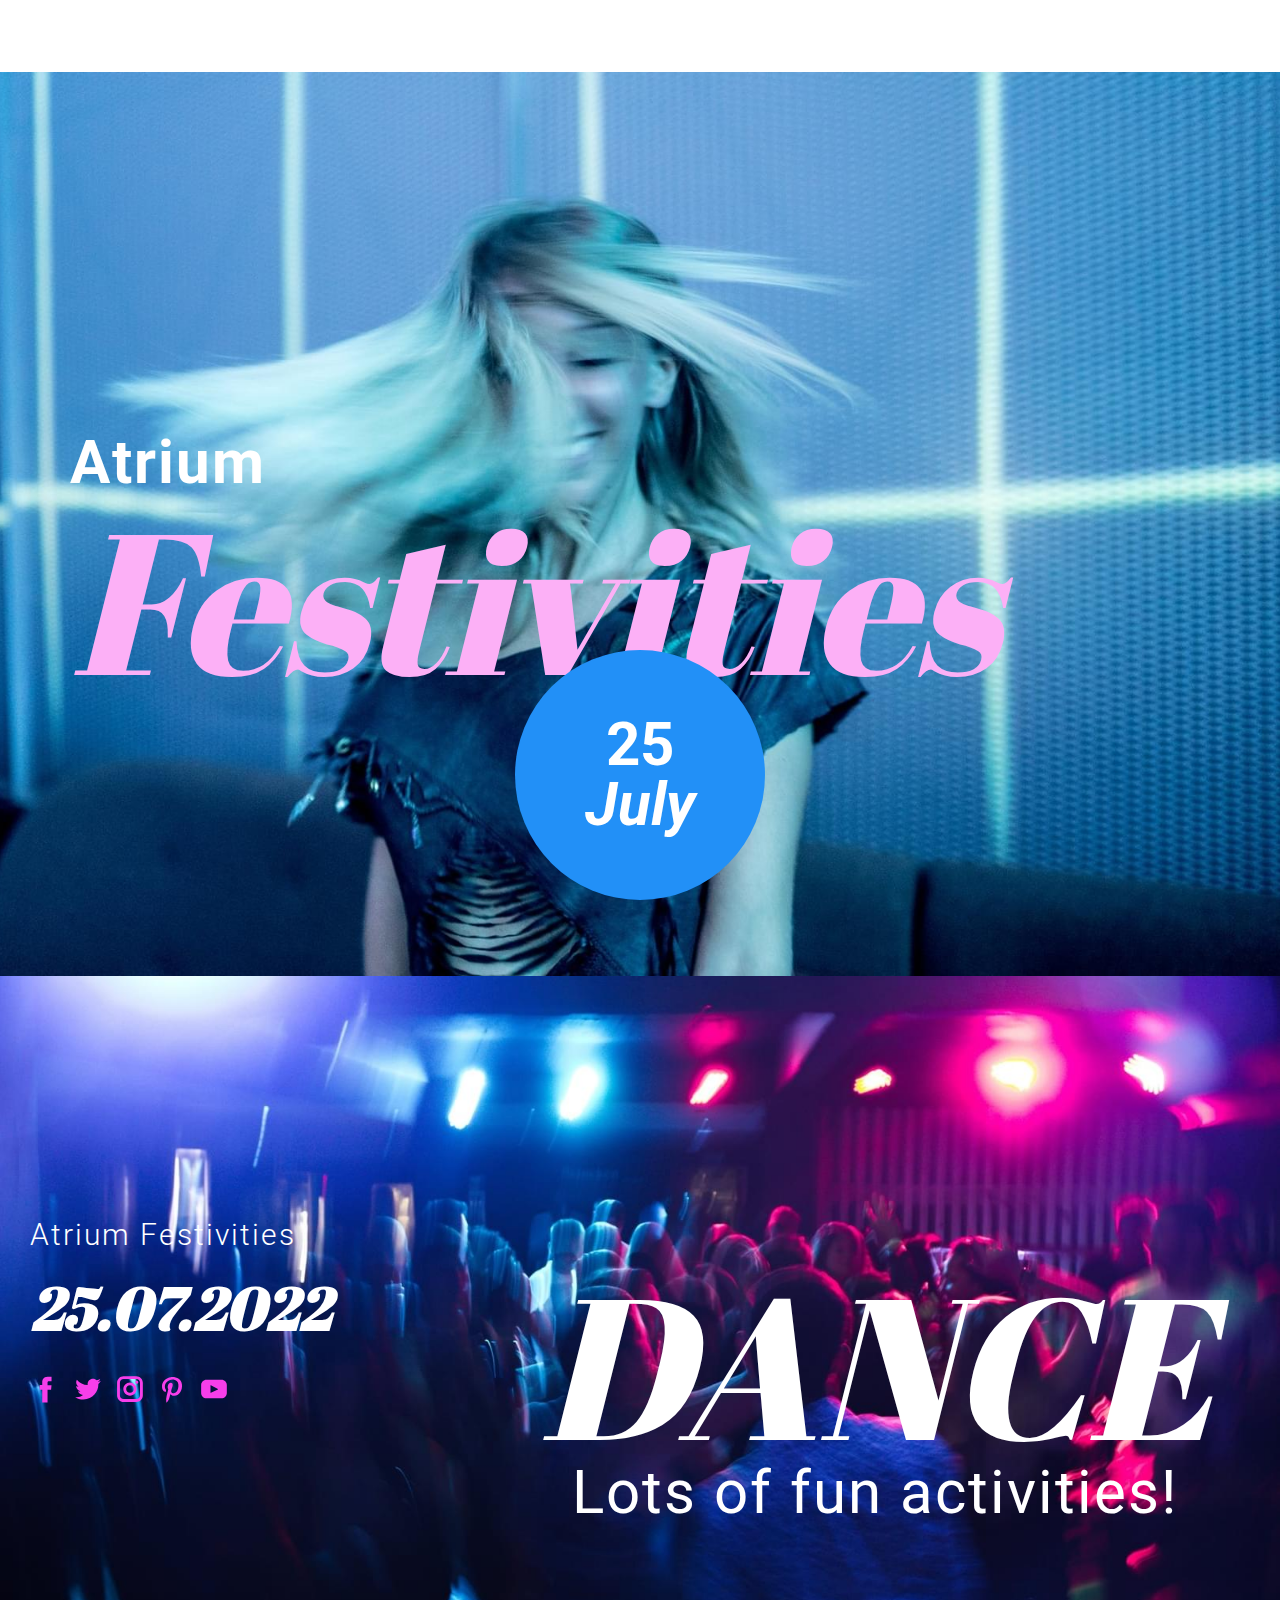
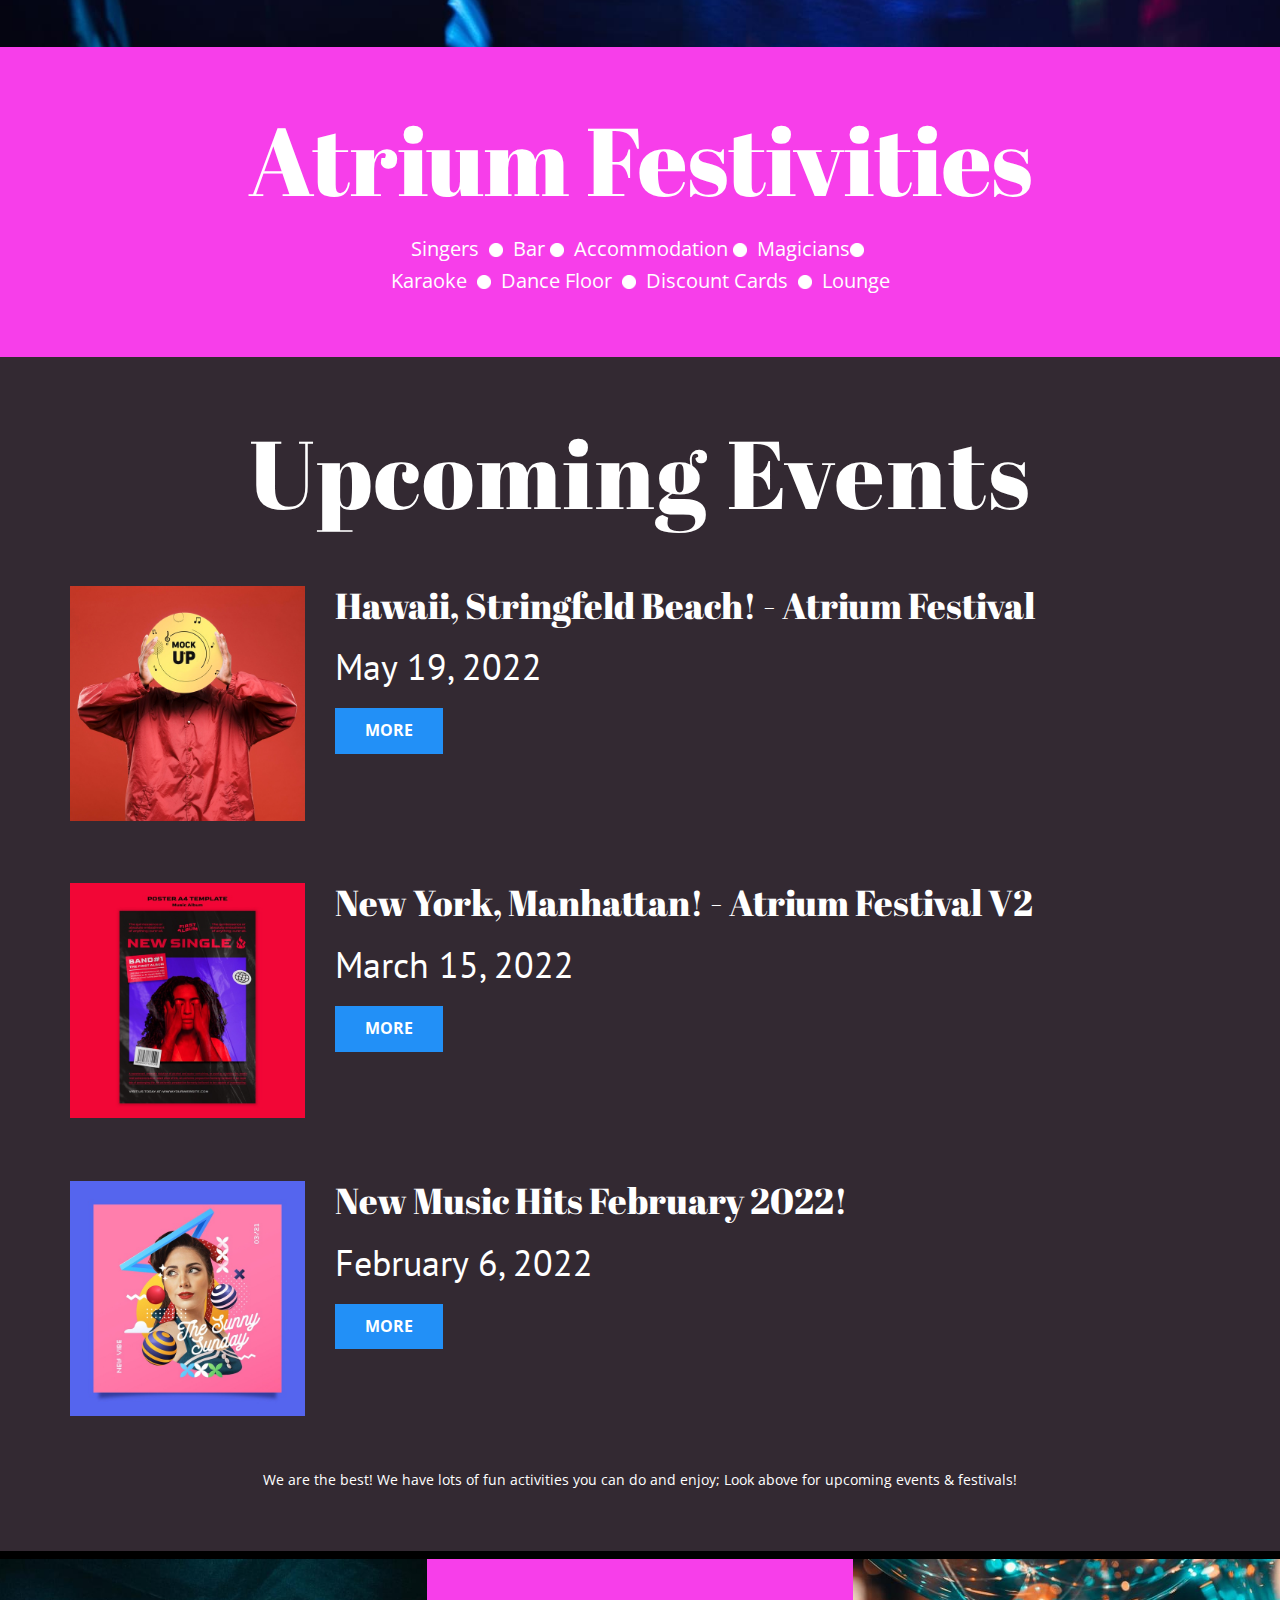
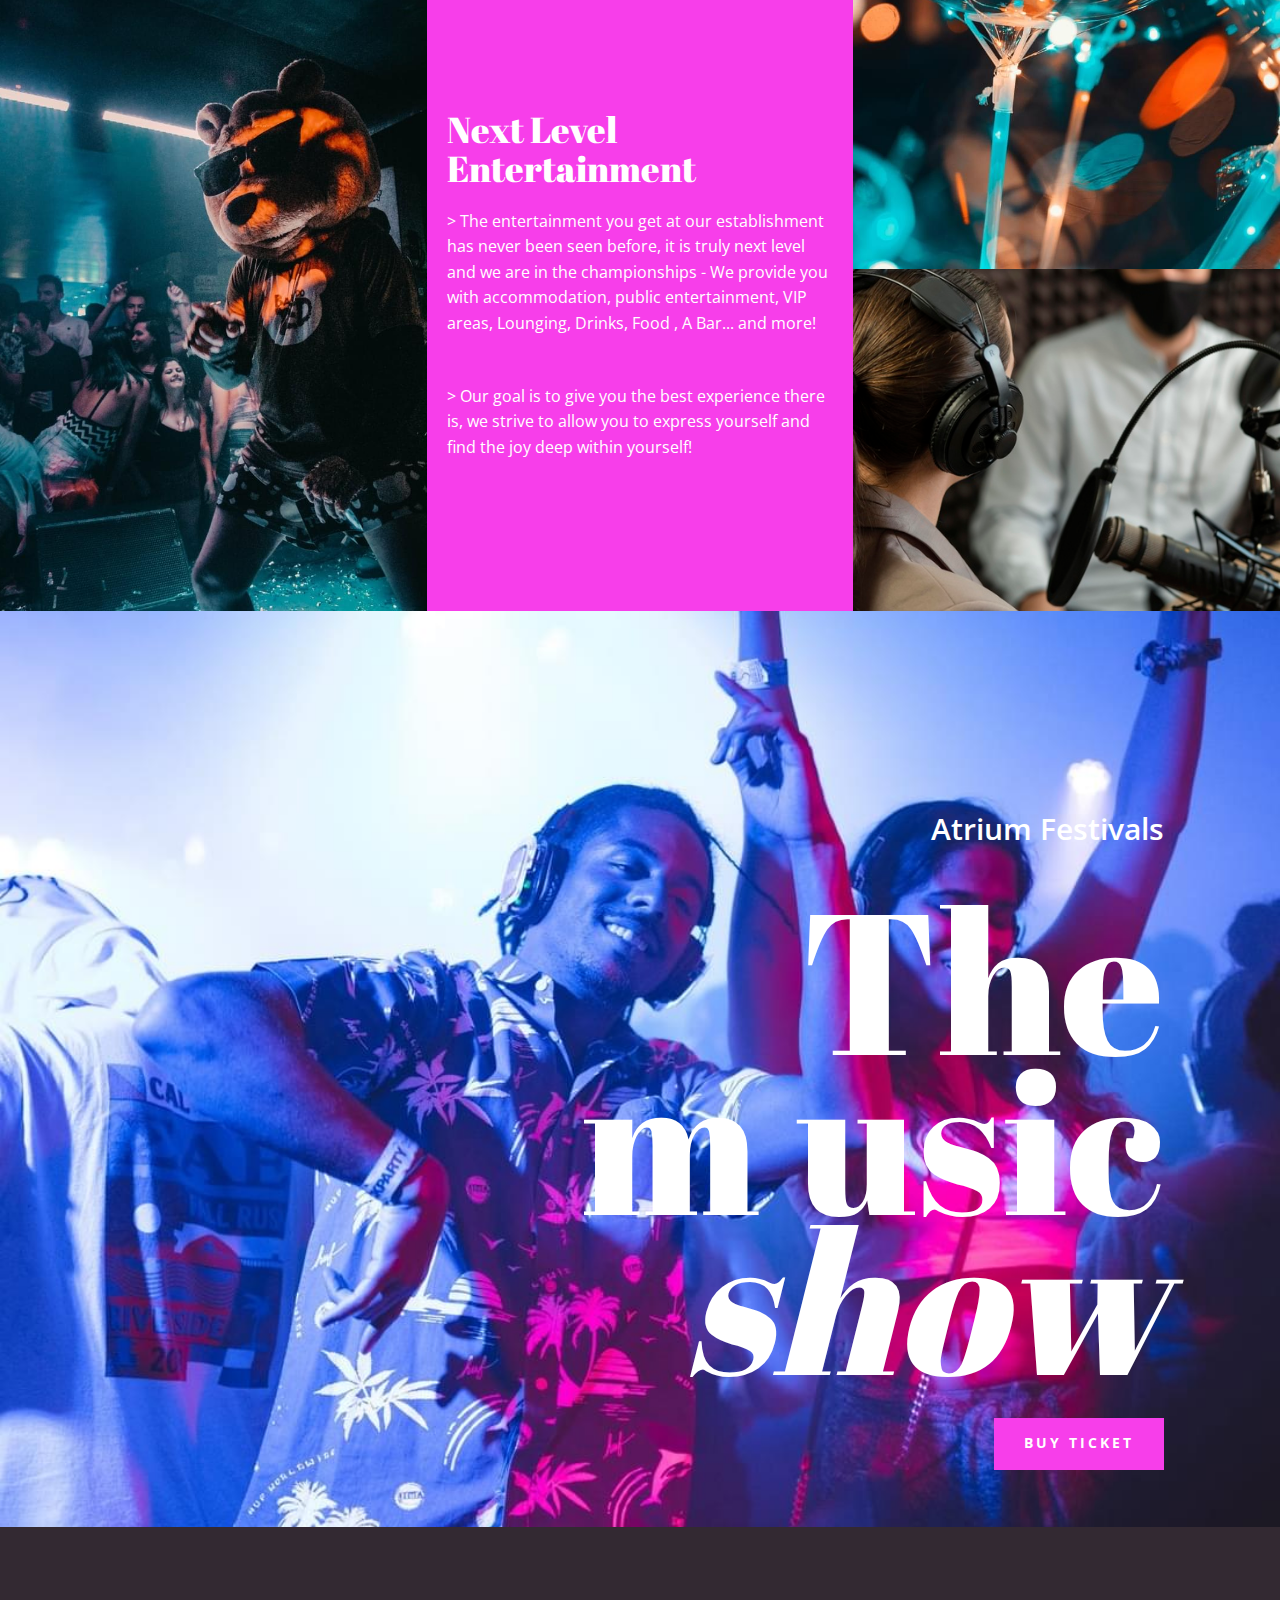
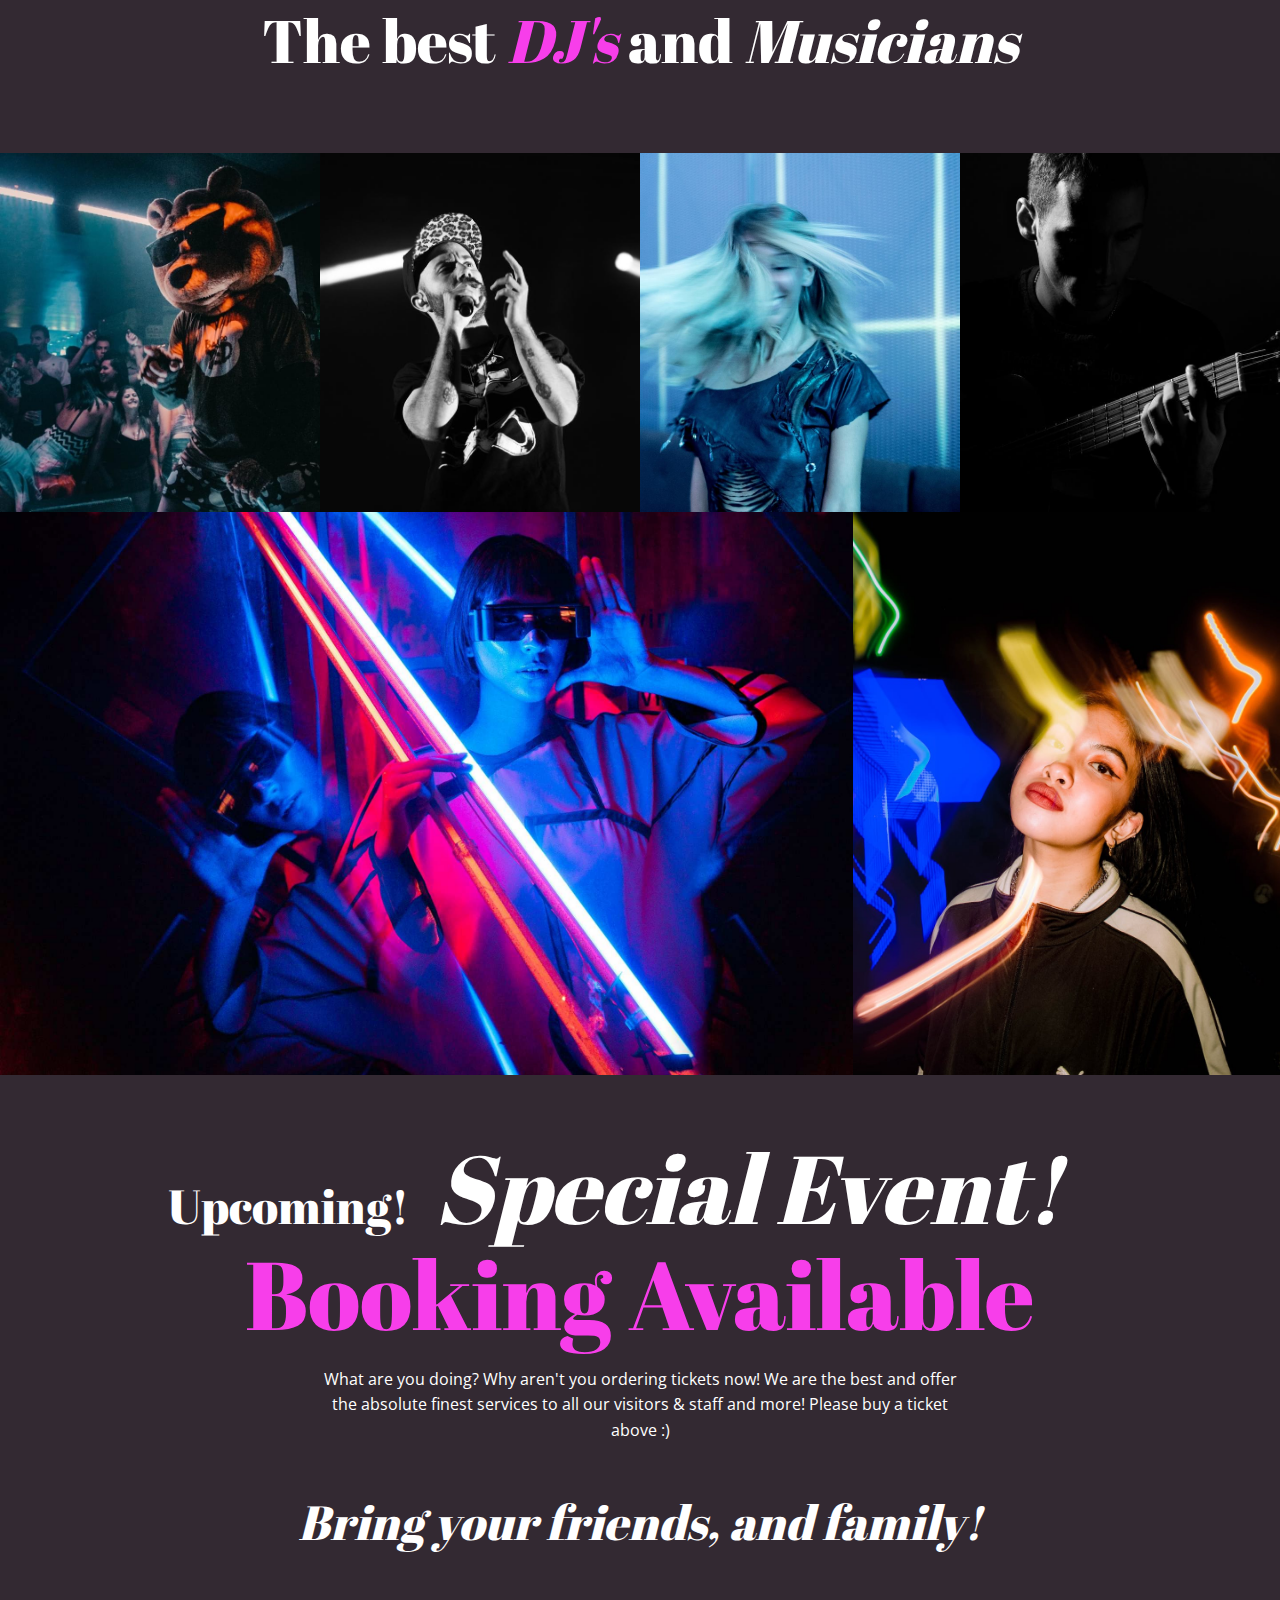
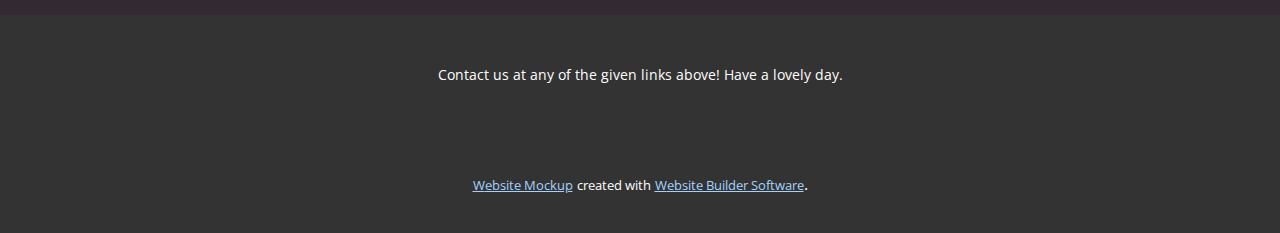
<file: index.html>
<!DOCTYPE html>
<html style="font-size: 16px;" lang="en"><head>
    <meta name="viewport" content="width=device-width, initial-scale=1.0">
    <meta charset="utf-8">
    <meta name="keywords" content="Global, ​Music, Your club name, dance, Festival, ​Our Night Club, ​&nbsp;Latests Events, Vatos Locos and Friends Friday 5.26, II Points x Secret Project – May 1st, Jean Pierre’s Wynwood Remix, ​Next Level Entertainment, Themusicshow, ​The best DJ&amp;apos;s and Musicians, ​Tonight Special Party&nbsp; &nbsp; Booking Available">
    <meta name="description" content="">
    <title>Home</title>
    <link rel="stylesheet" href="nicepage.css" media="screen">
<link rel="stylesheet" href="Home.css" media="screen">
    <script class="u-script" type="text/javascript" src="jquery.js" defer=""></script>
    <script class="u-script" type="text/javascript" src="nicepage.js" defer=""></script>
    <meta name="generator" content="Nicepage 4.13.4, nicepage.com">
    <link id="u-theme-google-font" rel="stylesheet" href="https://fonts.googleapis.com/css?family=Roboto:100,100i,300,300i,400,400i,500,500i,700,700i,900,900i|Open+Sans:300,300i,400,400i,500,500i,600,600i,700,700i,800,800i">
    <link id="u-page-google-font" rel="stylesheet" href="https://fonts.googleapis.com/css?family=PT+Sans:400,400i,700,700i|Abril+Fatface:400">
    
    
    
    
    
    
    
    
    
    
    <script type="application/ld+json">{
		"@context": "http://schema.org",
		"@type": "Organization",
		"name": "Festival"
}</script>
    <meta name="theme-color" content="#2290f7">
    <meta property="og:title" content="Home">
    <meta property="og:type" content="website">
  </head>
  <body data-home-page="Home.html" data-home-page-title="Home" class="u-body u-xl-mode"><header class="u-clearfix u-header u-header" id="sec-f2d3"><div class="u-align-left u-clearfix u-sheet u-sheet-1"></div></header>
    <section class="u-align-left u-clearfix u-image u-section-1" id="carousel_54cc" data-image-width="1617" data-image-height="1080">
      <div class="u-clearfix u-sheet u-sheet-1">
        <h1 class="u-align-left u-heading-font u-text u-text-body-alt-color u-title u-text-1">Atrium</h1>
        <h2 class="u-custom-font u-text u-text-palette-5-light-2 u-text-2">Festivities</h2>
        <div class="u-align-center u-container-style u-group u-palette-1-base u-shape-circle u-group-1">
          <div class="u-container-layout u-valign-middle u-container-layout-1">
            <h5 class="u-text u-text-3">25<br><i>July</i>
            </h5>
          </div>
        </div>
      </div>
    </section>
    <section class="u-clearfix u-image u-section-2" id="carousel_bd30" data-image-width="1620" data-image-height="1080">
      <div class="u-clearfix u-expanded-width u-layout-wrap u-layout-wrap-1">
        <div class="u-layout">
          <div class="u-layout-row">
            <div class="u-align-center-sm u-align-center-xs u-container-style u-layout-cell u-left-cell u-size-22 u-layout-cell-1">
              <div class="u-container-layout u-valign-middle u-container-layout-1">
                <h2 class="u-text u-text-body-alt-color u-text-1">Atrium Festivities</h2>
                <h3 class="u-custom-font u-text u-text-body-alt-color u-text-2">25.07.2022</h3>
                <div class="u-social-icons u-spacing-10 u-social-icons-1">
                  <a class="u-social-url" target="_blank" href=""><span class="u-icon u-icon-circle u-social-facebook u-social-icon u-text-palette-5-base u-icon-1"><svg class="u-svg-link" preserveAspectRatio="xMidYMin slice" viewBox="0 0 112 112" style=""><use xmlns:xlink="http://www.w3.org/1999/xlink" xlink:href="#svg-cb5a"></use></svg><svg x="0px" y="0px" viewBox="0 0 112 112" id="svg-cb5a" class="u-svg-content"><path d="M75.5,28.8H65.4c-1.5,0-4,0.9-4,4.3v9.4h13.9l-1.5,15.8H61.4v45.1H42.8V58.3h-8.8V42.4h8.8V32.2 c0-7.4,3.4-18.8,18.8-18.8h13.8v15.4H75.5z"></path></svg></span>
                  </a>
                  <a class="u-social-url" target="_blank" href=""><span class="u-icon u-icon-circle u-social-icon u-social-twitter u-text-palette-5-base u-icon-2"><svg class="u-svg-link" preserveAspectRatio="xMidYMin slice" viewBox="0 0 112 112" style=""><use xmlns:xlink="http://www.w3.org/1999/xlink" xlink:href="#svg-0168"></use></svg><svg x="0px" y="0px" viewBox="0 0 112 112" id="svg-0168" class="u-svg-content"><path d="M92.2,38.2c0,0.8,0,1.6,0,2.3c0,24.3-18.6,52.4-52.6,52.4c-10.6,0.1-20.2-2.9-28.5-8.2 c1.4,0.2,2.9,0.2,4.4,0.2c8.7,0,16.7-2.9,23-7.9c-8.1-0.2-14.9-5.5-17.3-12.8c1.1,0.2,2.4,0.2,3.4,0.2c1.6,0,3.3-0.2,4.8-0.7 c-8.4-1.6-14.9-9.2-14.9-18c0-0.2,0-0.2,0-0.2c2.5,1.4,5.4,2.2,8.4,2.3c-5-3.3-8.3-8.9-8.3-15.4c0-3.4,1-6.5,2.5-9.2 c9.1,11.1,22.7,18.5,38,19.2c-0.2-1.4-0.4-2.8-0.4-4.3c0.1-10,8.3-18.2,18.5-18.2c5.4,0,10.1,2.2,13.5,5.7c4.3-0.8,8.1-2.3,11.7-4.5 c-1.4,4.3-4.3,7.9-8.1,10.1c3.7-0.4,7.3-1.4,10.6-2.9C98.9,32.3,95.7,35.5,92.2,38.2z"></path></svg></span>
                  </a>
                  <a class="u-social-url" target="_blank" href=""><span class="u-icon u-icon-circle u-social-icon u-social-instagram u-text-palette-5-base u-icon-3"><svg class="u-svg-link" preserveAspectRatio="xMidYMin slice" viewBox="0 0 112 112" style=""><use xmlns:xlink="http://www.w3.org/1999/xlink" xlink:href="#svg-dc66"></use></svg><svg x="0px" y="0px" viewBox="0 0 112 112" id="svg-dc66" class="u-svg-content"><path d="M55.9,32.9c-12.8,0-23.2,10.4-23.2,23.2s10.4,23.2,23.2,23.2s23.2-10.4,23.2-23.2S68.7,32.9,55.9,32.9z M55.9,69.4c-7.4,0-13.3-6-13.3-13.3c-0.1-7.4,6-13.3,13.3-13.3s13.3,6,13.3,13.3C69.3,63.5,63.3,69.4,55.9,69.4z"></path><path d="M79.7,26.8c-3,0-5.4,2.5-5.4,5.4s2.5,5.4,5.4,5.4c3,0,5.4-2.5,5.4-5.4S82.7,26.8,79.7,26.8z"></path><path d="M78.2,11H33.5C21,11,10.8,21.3,10.8,33.7v44.7c0,12.6,10.2,22.8,22.7,22.8h44.7c12.6,0,22.7-10.2,22.7-22.7 V33.7C100.8,21.1,90.6,11,78.2,11z M91,78.4c0,7.1-5.8,12.8-12.8,12.8H33.5c-7.1,0-12.8-5.8-12.8-12.8V33.7 c0-7.1,5.8-12.8,12.8-12.8h44.7c7.1,0,12.8,5.8,12.8,12.8V78.4z"></path></svg></span>
                  </a>
                  <a class="u-social-url" target="_blank" href="#"><span class="u-icon u-icon-circle u-social-icon u-social-pinterest u-text-palette-5-base u-icon-4"><svg class="u-svg-link" preserveAspectRatio="xMidYMin slice" viewBox="0 0 112 112" style=""><use xmlns:xlink="http://www.w3.org/1999/xlink" xlink:href="#svg-e4fa"></use></svg><svg x="0px" y="0px" viewBox="0 0 112 112" id="svg-e4fa" class="u-svg-content"><path d="M61.9,79.8c-5.5-0.3-7.8-3.1-12-5.8c-2.3,12.4-5.4,24.3-13.8,30.5c-2.6-18.7,3.8-32.8,6.9-47.7 c-5.1-8.7,0.7-26.2,11.5-21.9c13.5,5.4-11.6,32.3,5.1,35.7c17.6,3.5,24.7-30.5,13.8-41.4c-15.7-16.1-45.7-0.5-42,22.3 c0.9,5.6,6.7,7.2,2.3,15c-10.1-2.2-13-10.2-12.7-20.7c0.6-17.3,15.5-29.3,30.5-31.1c19-2.2,36.8,6.9,39.2,24.7 C93.4,59.5,82.3,81.3,61.9,79.8z"></path></svg></span>
                  </a>
                  <a class="u-social-url" target="_blank" href="#"><span class="u-icon u-icon-circle u-social-icon u-social-youtube u-text-palette-5-base u-icon-5"><svg class="u-svg-link" preserveAspectRatio="xMidYMin slice" viewBox="0 0 112 112" style=""><use xmlns:xlink="http://www.w3.org/1999/xlink" xlink:href="#svg-534a"></use></svg><svg x="0px" y="0px" viewBox="0 0 112 112" id="svg-534a" class="u-svg-content"><path d="M82.3,24H29.7C19.3,24,11,32.5,11,43v26.7c0,10.5,8.3,19,18.7,19h52.5c10.3,0,18.7-8.5,18.7-19V43 C101,32.5,92.7,24,82.3,24L82.3,24z M69.7,57.6L45.1,69.5c-0.7,0.2-1.4-0.2-1.4-0.8V44.1c0-0.7,0.8-1.3,1.4-0.8l24.6,12.6 C70.4,56.2,70.4,57.3,69.7,57.6L69.7,57.6z"></path></svg></span>
                  </a>
                </div>
              </div>
            </div>
            <div class="u-align-center u-container-style u-layout-cell u-right-cell u-shape-rectangle u-size-38 u-layout-cell-2">
              <div class="u-container-layout u-container-layout-2">
                <h1 class="u-custom-font u-text u-text-body-alt-color u-title u-text-3">DANCE</h1>
                <h1 class="u-text u-text-body-alt-color u-text-4">Lots of fun activities!</h1>
              </div>
            </div>
          </div>
        </div>
      </div>
    </section>
    <section class="u-align-center u-clearfix u-palette-5-base u-section-3" id="sec-2915">
      <div class="u-clearfix u-sheet u-valign-middle-sm u-valign-middle-xs u-sheet-1">
        <h2 class="u-custom-font u-text u-text-default u-text-1">Atrium Festivities</h2>
        <p class="u-text u-text-2">Singers&nbsp;&nbsp;<span class="u-file-icon u-icon u-text-white u-icon-1"><img src="images/481037.png" alt=""></span>&nbsp; Bar&nbsp;<span class="u-file-icon u-icon u-text-white u-icon-2"><img src="images/481037.png" alt=""></span>&nbsp; Accommodation&nbsp;<span class="u-file-icon u-icon u-text-white u-icon-3"><img src="images/481037.png" alt=""></span>&nbsp; Magicians<span class="u-file-icon u-icon u-text-white u-icon-4"><img src="images/481037.png" alt=""></span>&nbsp; Karaoke&nbsp;&nbsp;<span class="u-file-icon u-icon u-text-white u-icon-5"><img src="images/481037.png" alt=""></span>&nbsp; Dance Floor&nbsp;&nbsp;<span class="u-file-icon u-icon u-text-white u-icon-6"><img src="images/481037.png" alt=""></span>&nbsp; Discount Cards&nbsp;&nbsp;<span class="u-file-icon u-icon u-text-white u-icon-7"><img src="images/481037.png" alt=""></span>&nbsp; Lounge
        </p>
      </div>
    </section>
    <section class="u-align-center u-clearfix u-palette-5-dark-3 u-section-4" id="carousel_39ce">
      <div class="u-clearfix u-sheet u-sheet-1">
        <h1 class="u-custom-font u-text u-text-1">Upcoming Events</h1>
        <div class="u-expanded-width u-list u-list-1">
          <div class="u-repeater u-repeater-1">
            <div class="u-container-style u-list-item u-repeater-item">
              <div class="u-container-layout u-similar-container u-container-layout-1">
                <img src="images/front-view-man-holding-vinyl-disk-his-face-music-store-mock-up_23-2148690557.jpg" alt="" class="u-image u-image-default u-preserve-proportions u-image-1" data-image-width="626" data-image-height="626">
                <h2 class="u-custom-font u-text u-text-2">Hawaii, Stringfeld Beach! - Atrium Festival</h2>
                <h5 class="u-custom-font u-font-pt-sans u-text u-text-3">May 19, 2022</h5>
                <a href="https://nicepage.com/joomla-templates" class="u-active-white u-border-none u-btn u-button-style u-hover-white u-palette-1-base u-text-active-palette-5-dark-3 u-text-body-alt-color u-text-hover-palette-5-dark-3 u-btn-1">more</a>
              </div>
            </div>
            <div class="u-container-style u-list-item u-repeater-item">
              <div class="u-container-layout u-similar-container u-container-layout-2">
                <img src="images/music-album-new-single-template_23-2148879485.jpg" alt="" class="u-image u-image-default u-preserve-proportions u-image-2" data-image-width="626" data-image-height="626">
                <h2 class="u-custom-font u-text u-text-4">New York, Manhattan! - Atrium Festival V2</h2>
                <h5 class="u-custom-font u-font-pt-sans u-text u-text-5">March 15, 2022</h5>
                <a href="https://nicepage.com/html5-template" class="u-active-white u-border-none u-btn u-button-style u-hover-white u-palette-1-base u-text-active-palette-5-dark-3 u-text-body-alt-color u-text-hover-palette-5-dark-3 u-btn-2">more</a>
              </div>
            </div>
            <div class="u-container-style u-list-item u-repeater-item">
              <div class="u-container-layout u-similar-container u-container-layout-3">
                <img src="images/square-music-cover-with-vintage-collage_23-2148913436.jpg" alt="" class="u-image u-image-default u-preserve-proportions u-image-3" data-image-width="626" data-image-height="626">
                <h2 class="u-custom-font u-text u-text-6">New Music Hits February 2022!</h2>
                <h5 class="u-custom-font u-font-pt-sans u-text u-text-7">February 6, 2022</h5>
                <a href="https://nicepage.cc" class="u-active-white u-border-none u-btn u-button-style u-hover-white u-palette-1-base u-text-active-palette-5-dark-3 u-text-body-alt-color u-text-hover-palette-5-dark-3 u-btn-3">more</a>
              </div>
            </div>
          </div>
        </div>
        <p class="u-text u-text-8">We are the best! We have lots of fun activities you can do and enjoy; Look above for upcoming events &amp; festivals!</p>
      </div>
    </section>
    <section class="u-black u-clearfix u-valign-middle-lg u-valign-middle-sm u-valign-middle-xs u-section-5" id="carousel_dd79">
      <div class="u-clearfix u-expanded-width u-gutter-0 u-layout-wrap u-layout-wrap-1">
        <div class="u-gutter-0 u-layout">
          <div class="u-layout-row">
            <div class="u-size-20 u-size-30-md">
              <div class="u-layout-row">
                <div class="u-align-left u-container-style u-image u-layout-cell u-left-cell u-size-60 u-image-1" src="" data-image-width="720" data-image-height="1080">
                  <div class="u-container-layout u-valign-middle u-container-layout-1" src=""></div>
                </div>
              </div>
            </div>
            <div class="u-size-20 u-size-30-md">
              <div class="u-layout-row">
                <div class="u-align-left u-container-style u-layout-cell u-palette-5-base u-size-60 u-layout-cell-2" src="">
                  <div class="u-container-layout u-valign-middle u-container-layout-2" src="">
                    <h2 class="u-custom-font u-text u-text-1"> Next Level Entertainment</h2>
                    <p class="u-text u-text-2">&gt; The entertainment you get at our establishment has never been seen before, it is truly next level and we are in the championships - We provide you with accommodation, public entertainment, VIP areas, Lounging, Drinks, Food , A Bar... and more!</p>
                    <p class="u-text u-text-3">&gt; Our goal is to give you the best experience there is, we strive to allow you to express yourself and find the joy deep within yourself!</p>
                  </div>
                </div>
              </div>
            </div>
            <div class="u-size-20 u-size-60-md">
              <div class="u-layout-col">
                <div class="u-align-left u-container-style u-image u-layout-cell u-right-cell u-size-30 u-image-2" data-image-width="720" data-image-height="1080">
                  <div class="u-container-layout u-container-layout-3"></div>
                </div>
                <div class="u-align-left u-container-style u-image u-layout-cell u-right-cell u-size-30 u-image-3" src="" data-image-width="501" data-image-height="626">
                  <div class="u-container-layout u-valign-middle u-container-layout-4" src=""></div>
                </div>
              </div>
            </div>
          </div>
        </div>
      </div>
    </section>
    <section class="u-align-left u-clearfix u-image u-section-6" id="carousel_75eb" data-image-width="1104" data-image-height="1080">
      <div class="u-clearfix u-sheet u-sheet-1">
        <div class="u-align-right u-container-style u-expanded-width-sm u-expanded-width-xs u-group u-group-1">
          <div class="u-container-layout u-container-layout-1">
            <h3 class="u-custom-font u-text u-text-body-alt-color u-text-font u-text-1">Atrium Festivals</h3>
            <h1 class="u-custom-font u-text u-text-body-alt-color u-title u-text-2">
              <a href="https://mim.org/galleries/special-exhibitions/the-electric-guitar-inventing-an-american-icon/" ping="/url?sa=t&amp;source=web&amp;rct=j&amp;url=https://mim.org/galleries/special-exhibitions/the-electric-guitar-inventing-an-american-icon/&amp;ved=2ahUKEwjL-aj21PXlAhWhw6YKHYk3CGIQFjALegQIABAB" style="">The<br>m
              </a>usic<span style="font-style: italic;">
                <br>show
              </span>
              <br>
            </h1>
            <a href="https://nicepage.com/website-design" class="u-border-none u-btn u-button-style u-palette-5-base u-text-body-alt-color u-btn-1">buy ticket</a>
          </div>
        </div>
      </div>
    </section>
    <section class="u-align-center u-clearfix u-palette-5-dark-3 u-section-7" id="carousel_ee90">
      <h2 class="u-custom-font u-text u-text-default u-text-1"> The best <span style="font-style: italic;" class="u-text-palette-5-base">DJ's</span> and <span style="font-style: italic;">Musicians</span>
      </h2>
      <div class="u-clearfix u-expanded-width u-layout-wrap u-layout-wrap-1">
        <div class="u-layout">
          <div class="u-layout-row">
            <div class="u-container-style u-image u-layout-cell u-left-cell u-size-15 u-size-30-md u-image-1" data-image-width="720" data-image-height="1080">
              <div class="u-container-layout"></div>
            </div>
            <div class="u-container-style u-image u-layout-cell u-size-15 u-size-30-md u-image-2">
              <div class="u-container-layout"></div>
            </div>
            <div class="u-container-style u-image u-layout-cell u-size-15 u-size-30-md u-image-3" data-image-width="1617" data-image-height="1080">
              <div class="u-container-layout"></div>
            </div>
            <div class="u-container-style u-image u-layout-cell u-right-cell u-size-15 u-size-30-md u-image-4">
              <div class="u-container-layout"></div>
            </div>
          </div>
        </div>
      </div>
    </section>
    <section class="u-clearfix u-section-8" id="carousel_1c92">
      <div class="u-clearfix u-expanded-width u-layout-wrap u-layout-wrap-1">
        <div class="u-layout">
          <div class="u-layout-row">
            <div class="u-align-left u-container-style u-image u-layout-cell u-left-cell u-size-40 u-image-1">
              <div class="u-container-layout u-container-layout-1"></div>
            </div>
            <div class="u-align-center u-container-style u-image u-layout-cell u-right-cell u-size-20 u-image-2">
              <div class="u-container-layout u-valign-top u-container-layout-2"></div>
            </div>
          </div>
        </div>
      </div>
    </section>
    <section class="u-align-center u-clearfix u-palette-5-dark-3 u-section-9" id="sec-0b57">
      <div class="u-clearfix u-sheet u-sheet-1">
        <h2 class="u-custom-font u-text u-text-1">
          <span style="font-size: 3rem;">Upcoming!&nbsp;</span>
          <span style="font-style: italic;">Special Event!&nbsp; &nbsp;</span>
          <span class="u-text-palette-5-base">Booking Available</span>
        </h2>
        <p class="u-text u-text-2">What are you doing? Why aren't you ordering tickets now! We are the best and offer the absolute finest services to all our visitors &amp; staff and more! Please buy a ticket above :)</p>
        <h3 class="u-custom-font u-text u-text-3"><i>Bring your friends, and family!</i>
        </h3>
      </div>
    </section>
    
    
    <footer class="u-align-center u-clearfix u-footer u-grey-80 u-footer" id="sec-1152"><div class="u-clearfix u-sheet u-sheet-1">
        <p class="u-small-text u-text u-text-variant u-text-1">Contact us at any of the given links above! Have a lovely day.</p>
      </div></footer>
    <section class="u-backlink u-clearfix u-grey-80">
      <a class="u-link" href="https://nicepage.com/website-mockup" target="_blank">
        <span>Website Mockup</span>
      </a>
      <p class="u-text">
        <span>created with</span>
      </p>
      <a class="u-link" href="" target="_blank">
        <span>Website Builder Software</span>
      </a>. 
    </section>
  
</body></html>
</file>
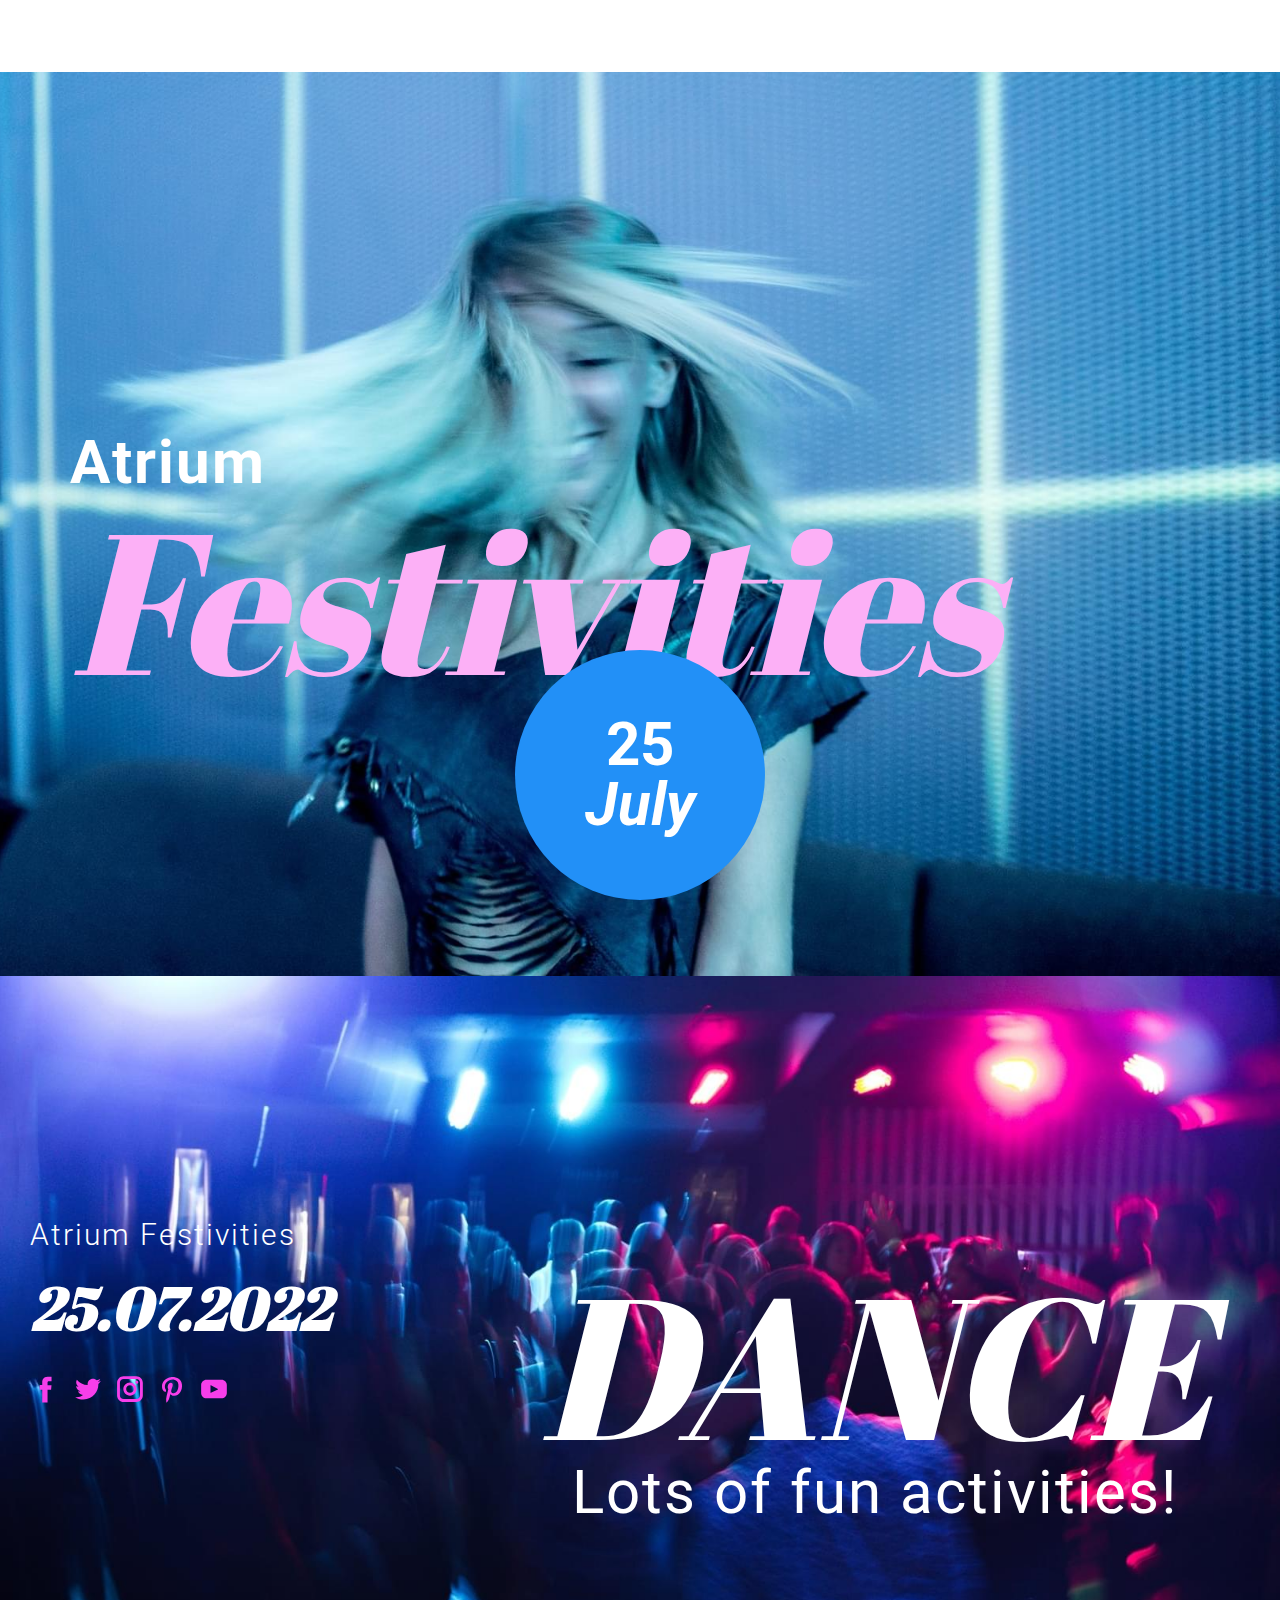
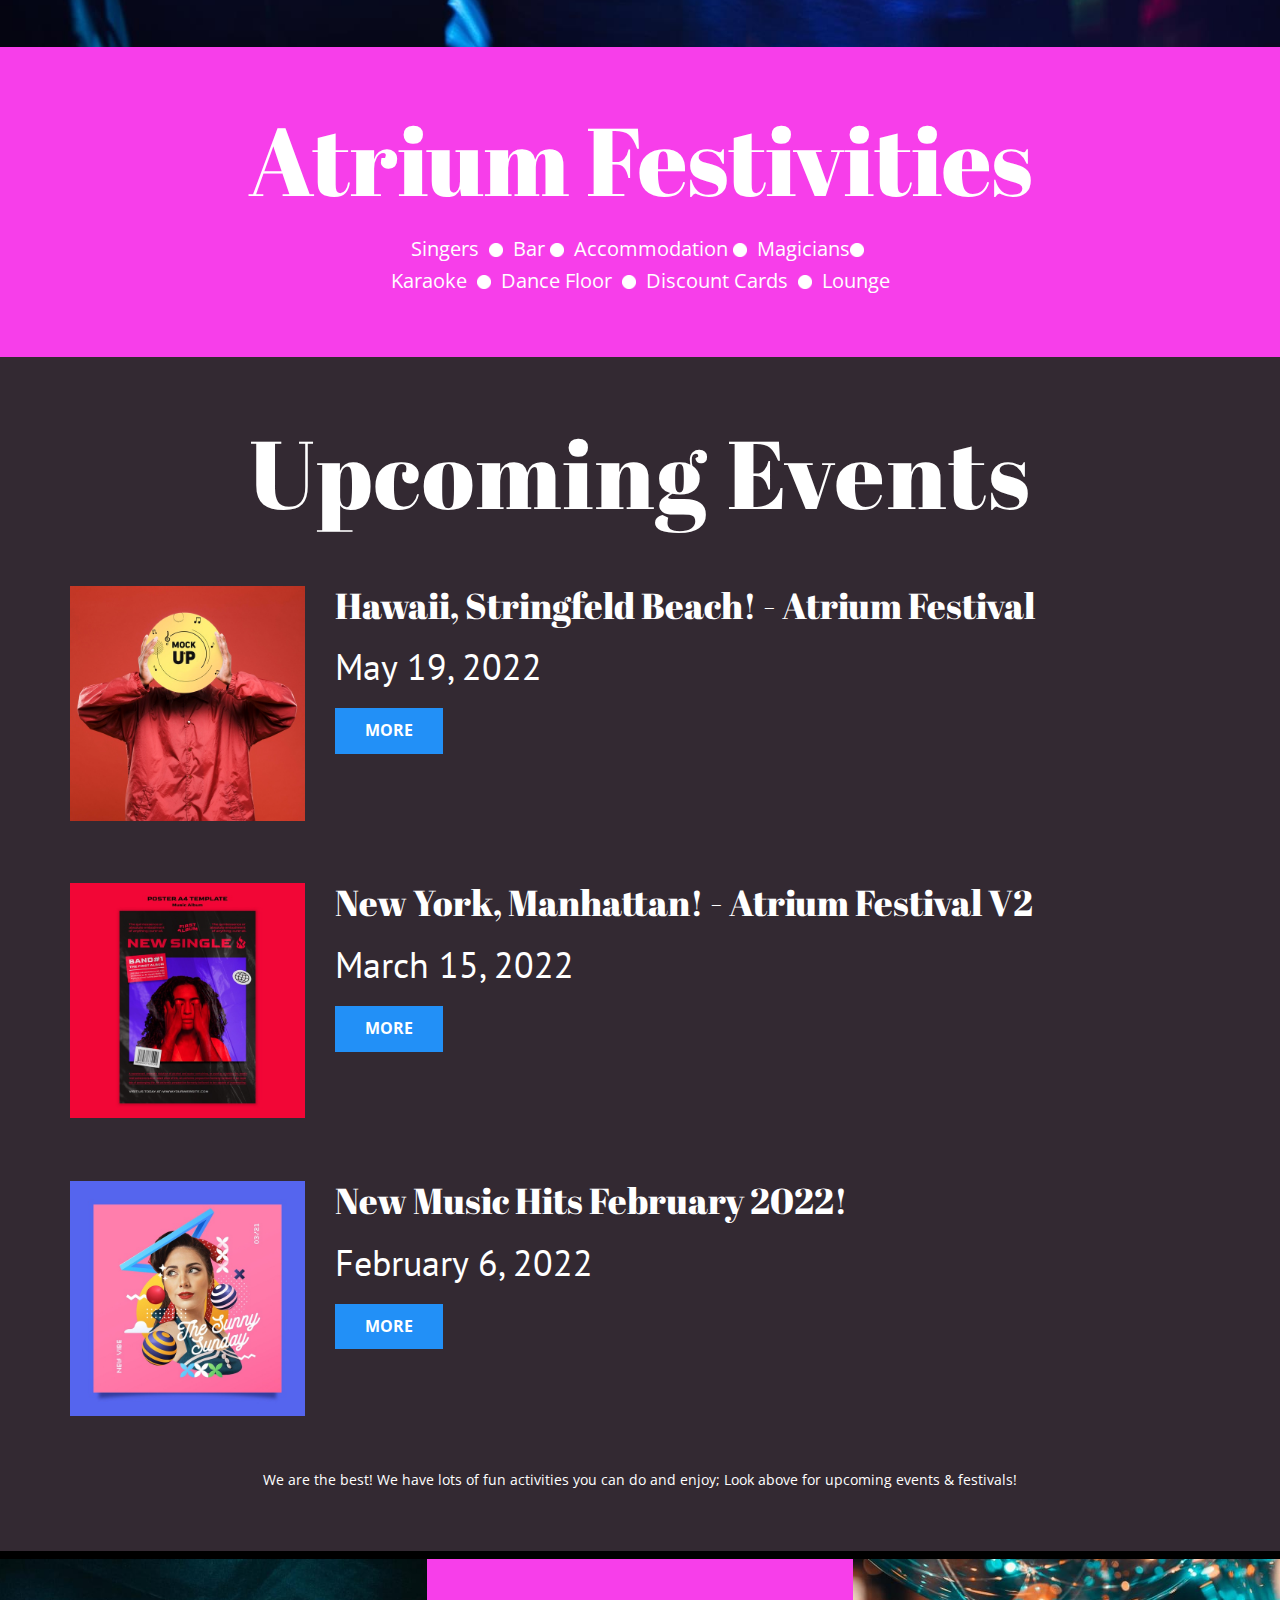
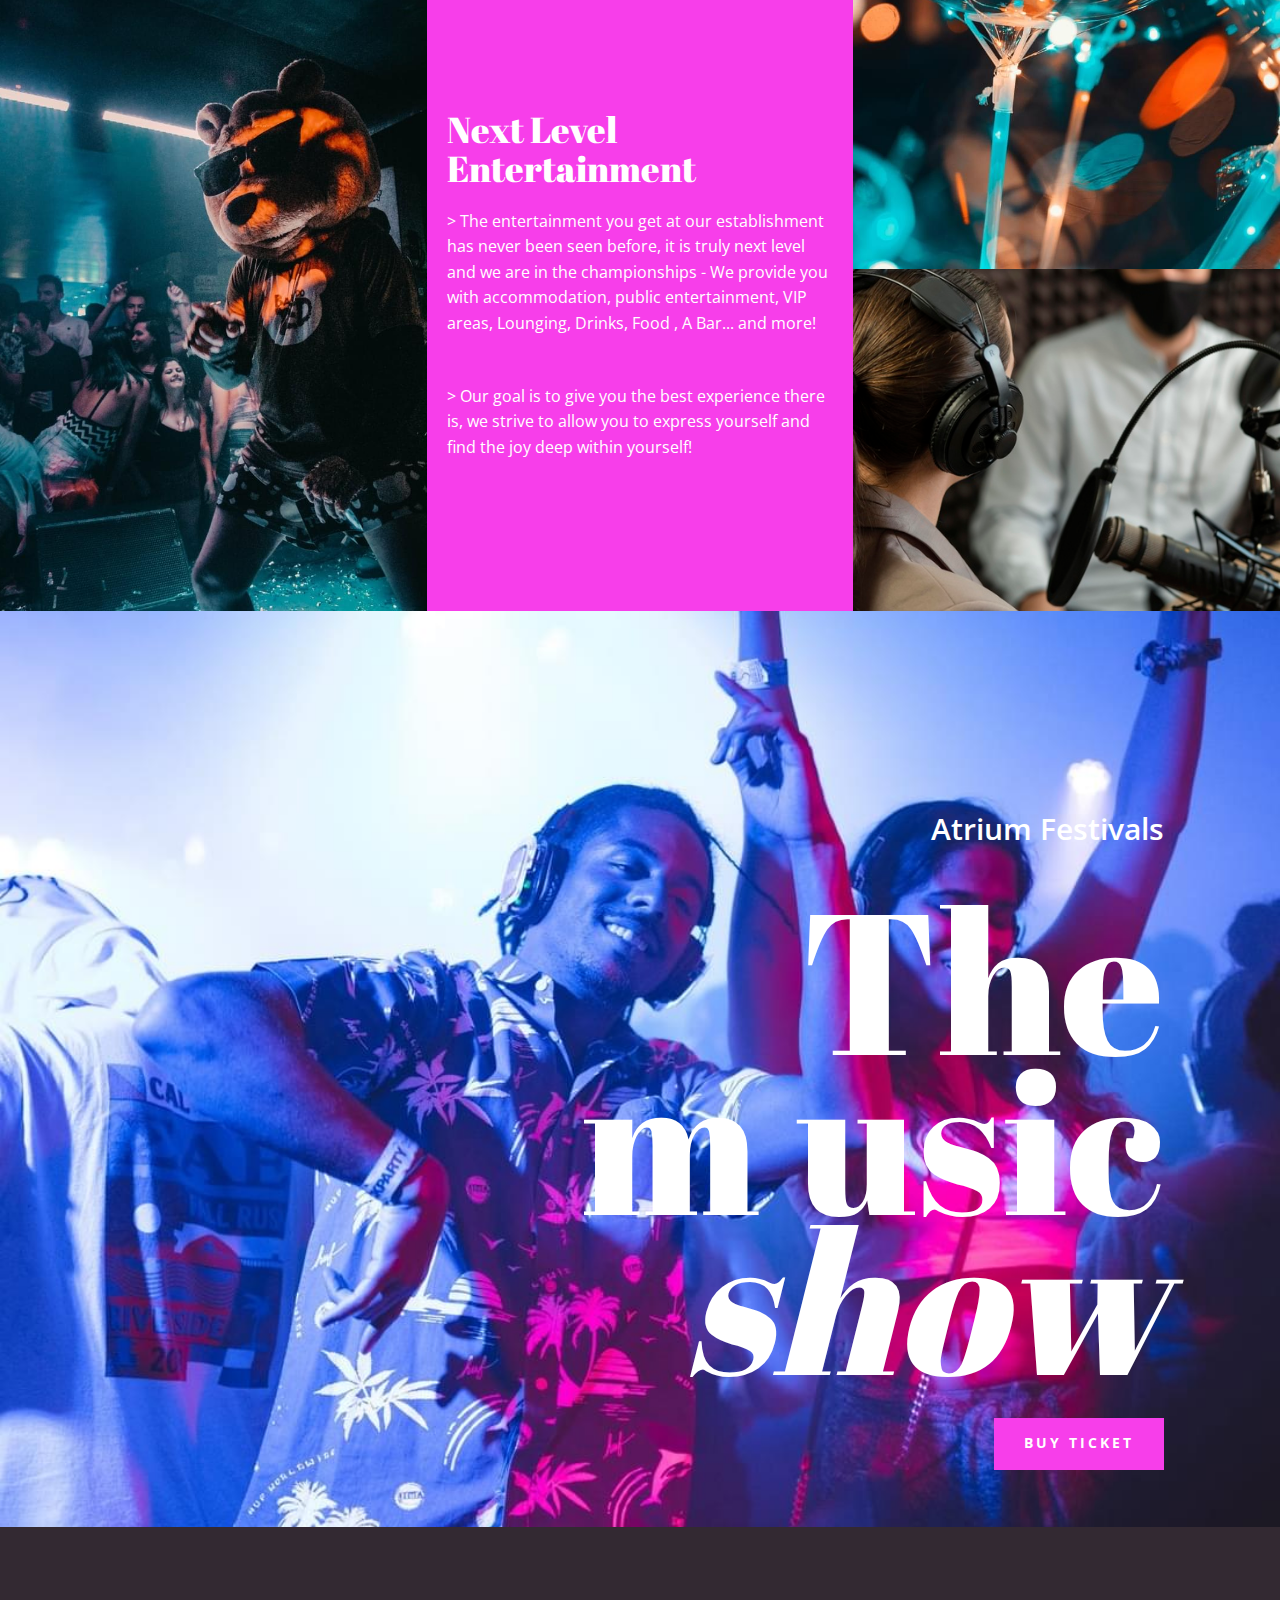
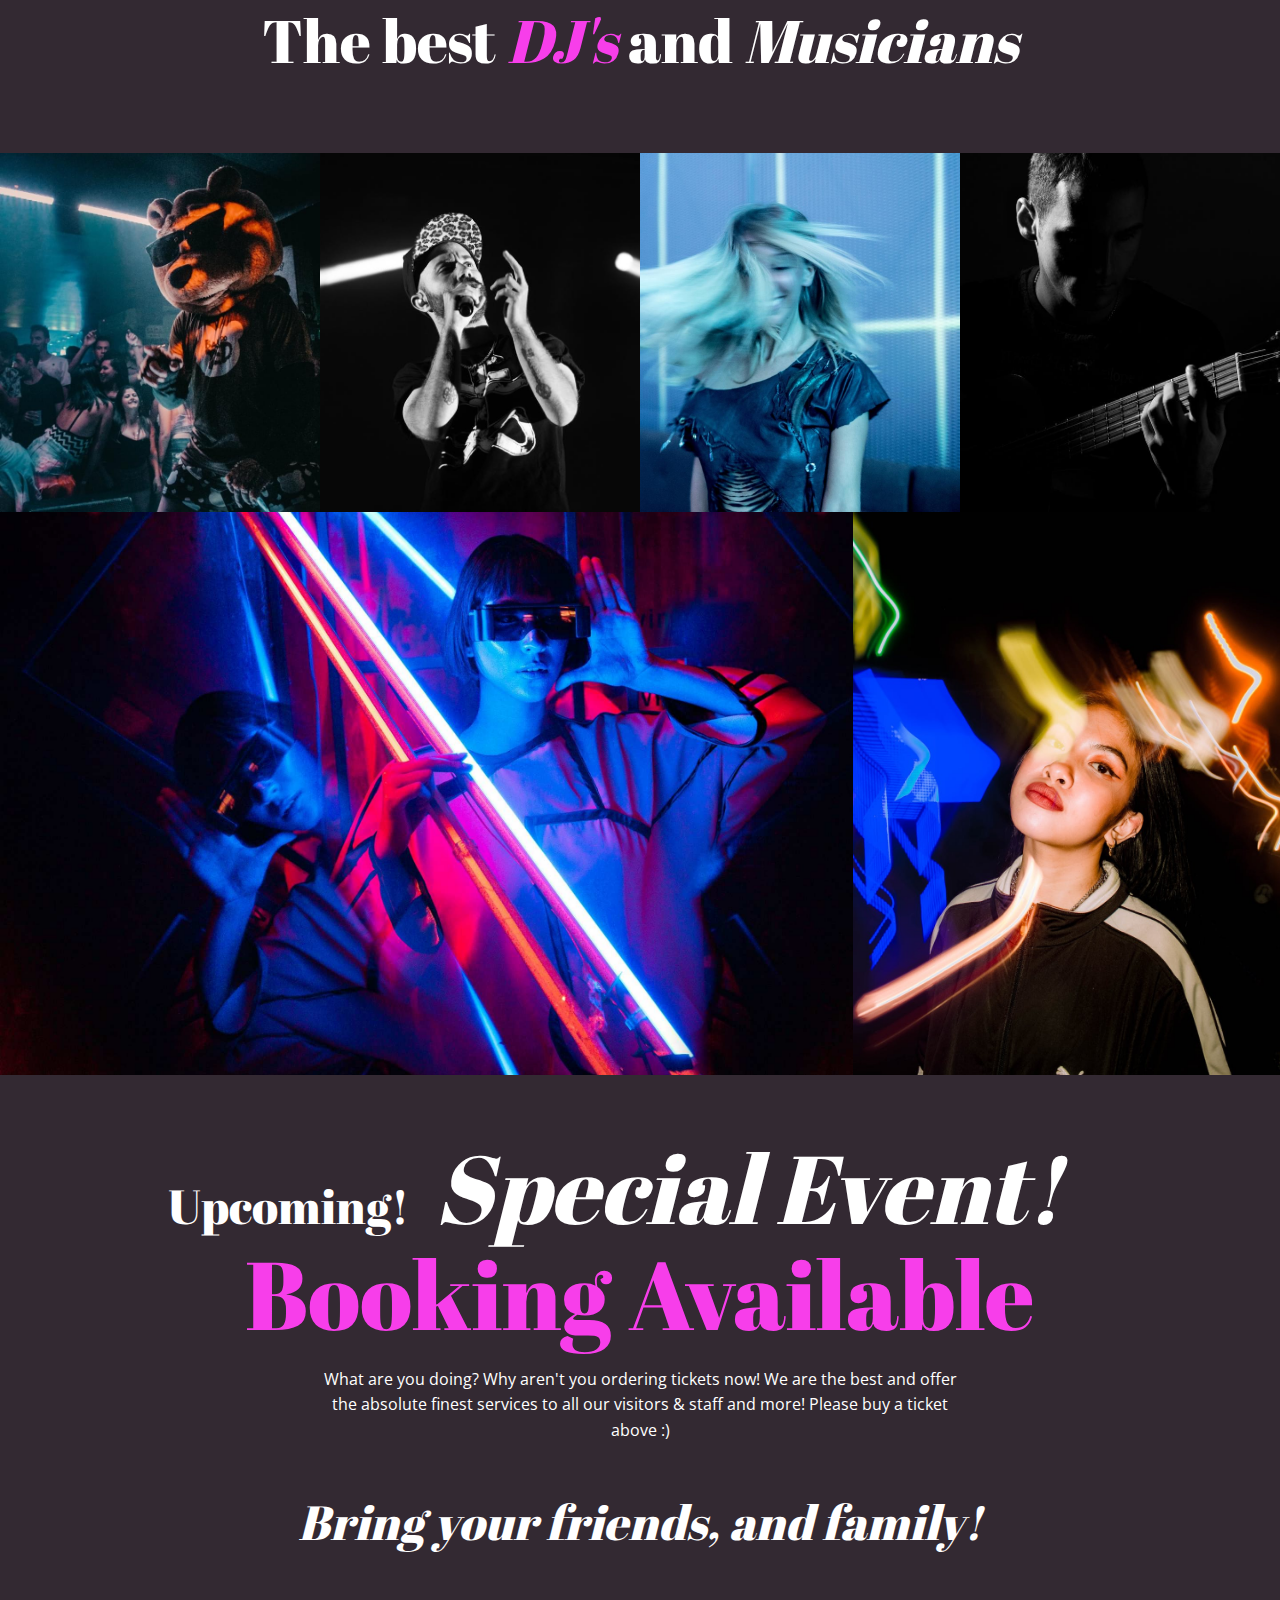
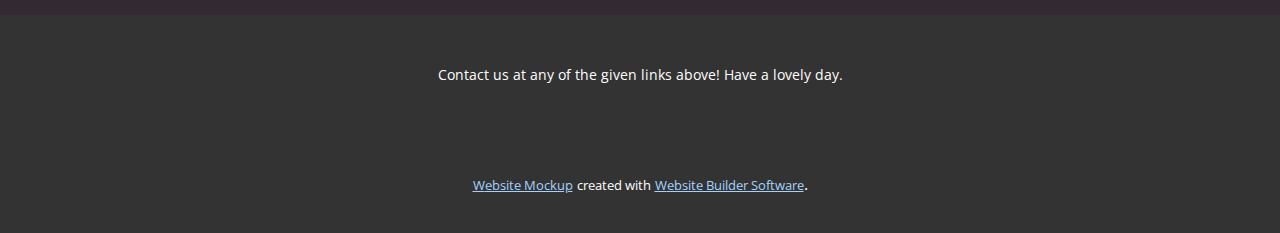
<file: Home.html>
<!DOCTYPE html>
<html style="font-size: 16px;" lang="en"><head>
    <meta name="viewport" content="width=device-width, initial-scale=1.0">
    <meta charset="utf-8">
    <meta name="keywords" content="Global, ​Music, Your club name, dance, Festival, ​Our Night Club, ​&nbsp;Latests Events, Vatos Locos and Friends Friday 5.26, II Points x Secret Project – May 1st, Jean Pierre’s Wynwood Remix, ​Next Level Entertainment, Themusicshow, ​The best DJ&amp;apos;s and Musicians, ​Tonight Special Party&nbsp; &nbsp; Booking Available">
    <meta name="description" content="">
    <title>Home</title>
    <link rel="stylesheet" href="nicepage.css" media="screen">
<link rel="stylesheet" href="Home.css" media="screen">
    <script class="u-script" type="text/javascript" src="jquery.js" defer=""></script>
    <script class="u-script" type="text/javascript" src="nicepage.js" defer=""></script>
    <meta name="generator" content="Nicepage 4.13.4, nicepage.com">
    <link id="u-theme-google-font" rel="stylesheet" href="https://fonts.googleapis.com/css?family=Roboto:100,100i,300,300i,400,400i,500,500i,700,700i,900,900i|Open+Sans:300,300i,400,400i,500,500i,600,600i,700,700i,800,800i">
    <link id="u-page-google-font" rel="stylesheet" href="https://fonts.googleapis.com/css?family=PT+Sans:400,400i,700,700i|Abril+Fatface:400">
    
    
    
    
    
    
    
    
    
    
    <script type="application/ld+json">{
		"@context": "http://schema.org",
		"@type": "Organization",
		"name": "Festival"
}</script>
    <meta name="theme-color" content="#2290f7">
    <meta property="og:title" content="Home">
    <meta property="og:type" content="website">
  </head>
  <body class="u-body u-xl-mode"><header class="u-clearfix u-header u-header" id="sec-f2d3"><div class="u-align-left u-clearfix u-sheet u-sheet-1"></div></header>
    <section class="u-align-left u-clearfix u-image u-section-1" id="carousel_54cc" data-image-width="1617" data-image-height="1080">
      <div class="u-clearfix u-sheet u-sheet-1">
        <h1 class="u-align-left u-heading-font u-text u-text-body-alt-color u-title u-text-1">Atrium</h1>
        <h2 class="u-custom-font u-text u-text-palette-5-light-2 u-text-2">Festivities</h2>
        <div class="u-align-center u-container-style u-group u-palette-1-base u-shape-circle u-group-1">
          <div class="u-container-layout u-valign-middle u-container-layout-1">
            <h5 class="u-text u-text-3">25<br><i>July</i>
            </h5>
          </div>
        </div>
      </div>
    </section>
    <section class="u-clearfix u-image u-section-2" id="carousel_bd30" data-image-width="1620" data-image-height="1080">
      <div class="u-clearfix u-expanded-width u-layout-wrap u-layout-wrap-1">
        <div class="u-layout">
          <div class="u-layout-row">
            <div class="u-align-center-sm u-align-center-xs u-container-style u-layout-cell u-left-cell u-size-22 u-layout-cell-1">
              <div class="u-container-layout u-valign-middle u-container-layout-1">
                <h2 class="u-text u-text-body-alt-color u-text-1">Atrium Festivities</h2>
                <h3 class="u-custom-font u-text u-text-body-alt-color u-text-2">25.07.2022</h3>
                <div class="u-social-icons u-spacing-10 u-social-icons-1">
                  <a class="u-social-url" target="_blank" href=""><span class="u-icon u-icon-circle u-social-facebook u-social-icon u-text-palette-5-base u-icon-1"><svg class="u-svg-link" preserveAspectRatio="xMidYMin slice" viewBox="0 0 112 112" style=""><use xmlns:xlink="http://www.w3.org/1999/xlink" xlink:href="#svg-cb5a"></use></svg><svg x="0px" y="0px" viewBox="0 0 112 112" id="svg-cb5a" class="u-svg-content"><path d="M75.5,28.8H65.4c-1.5,0-4,0.9-4,4.3v9.4h13.9l-1.5,15.8H61.4v45.1H42.8V58.3h-8.8V42.4h8.8V32.2 c0-7.4,3.4-18.8,18.8-18.8h13.8v15.4H75.5z"></path></svg></span>
                  </a>
                  <a class="u-social-url" target="_blank" href=""><span class="u-icon u-icon-circle u-social-icon u-social-twitter u-text-palette-5-base u-icon-2"><svg class="u-svg-link" preserveAspectRatio="xMidYMin slice" viewBox="0 0 112 112" style=""><use xmlns:xlink="http://www.w3.org/1999/xlink" xlink:href="#svg-0168"></use></svg><svg x="0px" y="0px" viewBox="0 0 112 112" id="svg-0168" class="u-svg-content"><path d="M92.2,38.2c0,0.8,0,1.6,0,2.3c0,24.3-18.6,52.4-52.6,52.4c-10.6,0.1-20.2-2.9-28.5-8.2 c1.4,0.2,2.9,0.2,4.4,0.2c8.7,0,16.7-2.9,23-7.9c-8.1-0.2-14.9-5.5-17.3-12.8c1.1,0.2,2.4,0.2,3.4,0.2c1.6,0,3.3-0.2,4.8-0.7 c-8.4-1.6-14.9-9.2-14.9-18c0-0.2,0-0.2,0-0.2c2.5,1.4,5.4,2.2,8.4,2.3c-5-3.3-8.3-8.9-8.3-15.4c0-3.4,1-6.5,2.5-9.2 c9.1,11.1,22.7,18.5,38,19.2c-0.2-1.4-0.4-2.8-0.4-4.3c0.1-10,8.3-18.2,18.5-18.2c5.4,0,10.1,2.2,13.5,5.7c4.3-0.8,8.1-2.3,11.7-4.5 c-1.4,4.3-4.3,7.9-8.1,10.1c3.7-0.4,7.3-1.4,10.6-2.9C98.9,32.3,95.7,35.5,92.2,38.2z"></path></svg></span>
                  </a>
                  <a class="u-social-url" target="_blank" href=""><span class="u-icon u-icon-circle u-social-icon u-social-instagram u-text-palette-5-base u-icon-3"><svg class="u-svg-link" preserveAspectRatio="xMidYMin slice" viewBox="0 0 112 112" style=""><use xmlns:xlink="http://www.w3.org/1999/xlink" xlink:href="#svg-dc66"></use></svg><svg x="0px" y="0px" viewBox="0 0 112 112" id="svg-dc66" class="u-svg-content"><path d="M55.9,32.9c-12.8,0-23.2,10.4-23.2,23.2s10.4,23.2,23.2,23.2s23.2-10.4,23.2-23.2S68.7,32.9,55.9,32.9z M55.9,69.4c-7.4,0-13.3-6-13.3-13.3c-0.1-7.4,6-13.3,13.3-13.3s13.3,6,13.3,13.3C69.3,63.5,63.3,69.4,55.9,69.4z"></path><path d="M79.7,26.8c-3,0-5.4,2.5-5.4,5.4s2.5,5.4,5.4,5.4c3,0,5.4-2.5,5.4-5.4S82.7,26.8,79.7,26.8z"></path><path d="M78.2,11H33.5C21,11,10.8,21.3,10.8,33.7v44.7c0,12.6,10.2,22.8,22.7,22.8h44.7c12.6,0,22.7-10.2,22.7-22.7 V33.7C100.8,21.1,90.6,11,78.2,11z M91,78.4c0,7.1-5.8,12.8-12.8,12.8H33.5c-7.1,0-12.8-5.8-12.8-12.8V33.7 c0-7.1,5.8-12.8,12.8-12.8h44.7c7.1,0,12.8,5.8,12.8,12.8V78.4z"></path></svg></span>
                  </a>
                  <a class="u-social-url" target="_blank" href="#"><span class="u-icon u-icon-circle u-social-icon u-social-pinterest u-text-palette-5-base u-icon-4"><svg class="u-svg-link" preserveAspectRatio="xMidYMin slice" viewBox="0 0 112 112" style=""><use xmlns:xlink="http://www.w3.org/1999/xlink" xlink:href="#svg-e4fa"></use></svg><svg x="0px" y="0px" viewBox="0 0 112 112" id="svg-e4fa" class="u-svg-content"><path d="M61.9,79.8c-5.5-0.3-7.8-3.1-12-5.8c-2.3,12.4-5.4,24.3-13.8,30.5c-2.6-18.7,3.8-32.8,6.9-47.7 c-5.1-8.7,0.7-26.2,11.5-21.9c13.5,5.4-11.6,32.3,5.1,35.7c17.6,3.5,24.7-30.5,13.8-41.4c-15.7-16.1-45.7-0.5-42,22.3 c0.9,5.6,6.7,7.2,2.3,15c-10.1-2.2-13-10.2-12.7-20.7c0.6-17.3,15.5-29.3,30.5-31.1c19-2.2,36.8,6.9,39.2,24.7 C93.4,59.5,82.3,81.3,61.9,79.8z"></path></svg></span>
                  </a>
                  <a class="u-social-url" target="_blank" href="#"><span class="u-icon u-icon-circle u-social-icon u-social-youtube u-text-palette-5-base u-icon-5"><svg class="u-svg-link" preserveAspectRatio="xMidYMin slice" viewBox="0 0 112 112" style=""><use xmlns:xlink="http://www.w3.org/1999/xlink" xlink:href="#svg-534a"></use></svg><svg x="0px" y="0px" viewBox="0 0 112 112" id="svg-534a" class="u-svg-content"><path d="M82.3,24H29.7C19.3,24,11,32.5,11,43v26.7c0,10.5,8.3,19,18.7,19h52.5c10.3,0,18.7-8.5,18.7-19V43 C101,32.5,92.7,24,82.3,24L82.3,24z M69.7,57.6L45.1,69.5c-0.7,0.2-1.4-0.2-1.4-0.8V44.1c0-0.7,0.8-1.3,1.4-0.8l24.6,12.6 C70.4,56.2,70.4,57.3,69.7,57.6L69.7,57.6z"></path></svg></span>
                  </a>
                </div>
              </div>
            </div>
            <div class="u-align-center u-container-style u-layout-cell u-right-cell u-shape-rectangle u-size-38 u-layout-cell-2">
              <div class="u-container-layout u-container-layout-2">
                <h1 class="u-custom-font u-text u-text-body-alt-color u-title u-text-3">DANCE</h1>
                <h1 class="u-text u-text-body-alt-color u-text-4">Lots of fun activities!</h1>
              </div>
            </div>
          </div>
        </div>
      </div>
    </section>
    <section class="u-align-center u-clearfix u-palette-5-base u-section-3" id="sec-2915">
      <div class="u-clearfix u-sheet u-valign-middle-sm u-valign-middle-xs u-sheet-1">
        <h2 class="u-custom-font u-text u-text-default u-text-1">Atrium Festivities</h2>
        <p class="u-text u-text-2">Singers&nbsp;&nbsp;<span class="u-file-icon u-icon u-text-white u-icon-1"><img src="images/481037.png" alt=""></span>&nbsp; Bar&nbsp;<span class="u-file-icon u-icon u-text-white u-icon-2"><img src="images/481037.png" alt=""></span>&nbsp; Accommodation&nbsp;<span class="u-file-icon u-icon u-text-white u-icon-3"><img src="images/481037.png" alt=""></span>&nbsp; Magicians<span class="u-file-icon u-icon u-text-white u-icon-4"><img src="images/481037.png" alt=""></span>&nbsp; Karaoke&nbsp;&nbsp;<span class="u-file-icon u-icon u-text-white u-icon-5"><img src="images/481037.png" alt=""></span>&nbsp; Dance Floor&nbsp;&nbsp;<span class="u-file-icon u-icon u-text-white u-icon-6"><img src="images/481037.png" alt=""></span>&nbsp; Discount Cards&nbsp;&nbsp;<span class="u-file-icon u-icon u-text-white u-icon-7"><img src="images/481037.png" alt=""></span>&nbsp; Lounge
        </p>
      </div>
    </section>
    <section class="u-align-center u-clearfix u-palette-5-dark-3 u-section-4" id="carousel_39ce">
      <div class="u-clearfix u-sheet u-sheet-1">
        <h1 class="u-custom-font u-text u-text-1">Upcoming Events</h1>
        <div class="u-expanded-width u-list u-list-1">
          <div class="u-repeater u-repeater-1">
            <div class="u-container-style u-list-item u-repeater-item">
              <div class="u-container-layout u-similar-container u-container-layout-1">
                <img src="images/front-view-man-holding-vinyl-disk-his-face-music-store-mock-up_23-2148690557.jpg" alt="" class="u-image u-image-default u-preserve-proportions u-image-1" data-image-width="626" data-image-height="626">
                <h2 class="u-custom-font u-text u-text-2">Hawaii, Stringfeld Beach! - Atrium Festival</h2>
                <h5 class="u-custom-font u-font-pt-sans u-text u-text-3">May 19, 2022</h5>
                <a href="https://nicepage.com/joomla-templates" class="u-active-white u-border-none u-btn u-button-style u-hover-white u-palette-1-base u-text-active-palette-5-dark-3 u-text-body-alt-color u-text-hover-palette-5-dark-3 u-btn-1">more</a>
              </div>
            </div>
            <div class="u-container-style u-list-item u-repeater-item">
              <div class="u-container-layout u-similar-container u-container-layout-2">
                <img src="images/music-album-new-single-template_23-2148879485.jpg" alt="" class="u-image u-image-default u-preserve-proportions u-image-2" data-image-width="626" data-image-height="626">
                <h2 class="u-custom-font u-text u-text-4">New York, Manhattan! - Atrium Festival V2</h2>
                <h5 class="u-custom-font u-font-pt-sans u-text u-text-5">March 15, 2022</h5>
                <a href="https://nicepage.com/html5-template" class="u-active-white u-border-none u-btn u-button-style u-hover-white u-palette-1-base u-text-active-palette-5-dark-3 u-text-body-alt-color u-text-hover-palette-5-dark-3 u-btn-2">more</a>
              </div>
            </div>
            <div class="u-container-style u-list-item u-repeater-item">
              <div class="u-container-layout u-similar-container u-container-layout-3">
                <img src="images/square-music-cover-with-vintage-collage_23-2148913436.jpg" alt="" class="u-image u-image-default u-preserve-proportions u-image-3" data-image-width="626" data-image-height="626">
                <h2 class="u-custom-font u-text u-text-6">New Music Hits February 2022!</h2>
                <h5 class="u-custom-font u-font-pt-sans u-text u-text-7">February 6, 2022</h5>
                <a href="https://nicepage.cc" class="u-active-white u-border-none u-btn u-button-style u-hover-white u-palette-1-base u-text-active-palette-5-dark-3 u-text-body-alt-color u-text-hover-palette-5-dark-3 u-btn-3">more</a>
              </div>
            </div>
          </div>
        </div>
        <p class="u-text u-text-8">We are the best! We have lots of fun activities you can do and enjoy; Look above for upcoming events &amp; festivals!</p>
      </div>
    </section>
    <section class="u-black u-clearfix u-valign-middle-lg u-valign-middle-sm u-valign-middle-xs u-section-5" id="carousel_dd79">
      <div class="u-clearfix u-expanded-width u-gutter-0 u-layout-wrap u-layout-wrap-1">
        <div class="u-gutter-0 u-layout">
          <div class="u-layout-row">
            <div class="u-size-20 u-size-30-md">
              <div class="u-layout-row">
                <div class="u-align-left u-container-style u-image u-layout-cell u-left-cell u-size-60 u-image-1" src="" data-image-width="720" data-image-height="1080">
                  <div class="u-container-layout u-valign-middle u-container-layout-1" src=""></div>
                </div>
              </div>
            </div>
            <div class="u-size-20 u-size-30-md">
              <div class="u-layout-row">
                <div class="u-align-left u-container-style u-layout-cell u-palette-5-base u-size-60 u-layout-cell-2" src="">
                  <div class="u-container-layout u-valign-middle u-container-layout-2" src="">
                    <h2 class="u-custom-font u-text u-text-1"> Next Level Entertainment</h2>
                    <p class="u-text u-text-2">&gt; The entertainment you get at our establishment has never been seen before, it is truly next level and we are in the championships - We provide you with accommodation, public entertainment, VIP areas, Lounging, Drinks, Food , A Bar... and more!</p>
                    <p class="u-text u-text-3">&gt; Our goal is to give you the best experience there is, we strive to allow you to express yourself and find the joy deep within yourself!</p>
                  </div>
                </div>
              </div>
            </div>
            <div class="u-size-20 u-size-60-md">
              <div class="u-layout-col">
                <div class="u-align-left u-container-style u-image u-layout-cell u-right-cell u-size-30 u-image-2" data-image-width="720" data-image-height="1080">
                  <div class="u-container-layout u-container-layout-3"></div>
                </div>
                <div class="u-align-left u-container-style u-image u-layout-cell u-right-cell u-size-30 u-image-3" src="" data-image-width="501" data-image-height="626">
                  <div class="u-container-layout u-valign-middle u-container-layout-4" src=""></div>
                </div>
              </div>
            </div>
          </div>
        </div>
      </div>
    </section>
    <section class="u-align-left u-clearfix u-image u-section-6" id="carousel_75eb" data-image-width="1104" data-image-height="1080">
      <div class="u-clearfix u-sheet u-sheet-1">
        <div class="u-align-right u-container-style u-expanded-width-sm u-expanded-width-xs u-group u-group-1">
          <div class="u-container-layout u-container-layout-1">
            <h3 class="u-custom-font u-text u-text-body-alt-color u-text-font u-text-1">Atrium Festivals</h3>
            <h1 class="u-custom-font u-text u-text-body-alt-color u-title u-text-2">
              <a href="https://mim.org/galleries/special-exhibitions/the-electric-guitar-inventing-an-american-icon/" ping="/url?sa=t&amp;source=web&amp;rct=j&amp;url=https://mim.org/galleries/special-exhibitions/the-electric-guitar-inventing-an-american-icon/&amp;ved=2ahUKEwjL-aj21PXlAhWhw6YKHYk3CGIQFjALegQIABAB" style="">The<br>m
              </a>usic<span style="font-style: italic;">
                <br>show
              </span>
              <br>
            </h1>
            <a href="https://nicepage.com/website-design" class="u-border-none u-btn u-button-style u-palette-5-base u-text-body-alt-color u-btn-1">buy ticket</a>
          </div>
        </div>
      </div>
    </section>
    <section class="u-align-center u-clearfix u-palette-5-dark-3 u-section-7" id="carousel_ee90">
      <h2 class="u-custom-font u-text u-text-default u-text-1"> The best <span style="font-style: italic;" class="u-text-palette-5-base">DJ's</span> and <span style="font-style: italic;">Musicians</span>
      </h2>
      <div class="u-clearfix u-expanded-width u-layout-wrap u-layout-wrap-1">
        <div class="u-layout">
          <div class="u-layout-row">
            <div class="u-container-style u-image u-layout-cell u-left-cell u-size-15 u-size-30-md u-image-1" data-image-width="720" data-image-height="1080">
              <div class="u-container-layout"></div>
            </div>
            <div class="u-container-style u-image u-layout-cell u-size-15 u-size-30-md u-image-2">
              <div class="u-container-layout"></div>
            </div>
            <div class="u-container-style u-image u-layout-cell u-size-15 u-size-30-md u-image-3" data-image-width="1617" data-image-height="1080">
              <div class="u-container-layout"></div>
            </div>
            <div class="u-container-style u-image u-layout-cell u-right-cell u-size-15 u-size-30-md u-image-4">
              <div class="u-container-layout"></div>
            </div>
          </div>
        </div>
      </div>
    </section>
    <section class="u-clearfix u-section-8" id="carousel_1c92">
      <div class="u-clearfix u-expanded-width u-layout-wrap u-layout-wrap-1">
        <div class="u-layout">
          <div class="u-layout-row">
            <div class="u-align-left u-container-style u-image u-layout-cell u-left-cell u-size-40 u-image-1">
              <div class="u-container-layout u-container-layout-1"></div>
            </div>
            <div class="u-align-center u-container-style u-image u-layout-cell u-right-cell u-size-20 u-image-2">
              <div class="u-container-layout u-valign-top u-container-layout-2"></div>
            </div>
          </div>
        </div>
      </div>
    </section>
    <section class="u-align-center u-clearfix u-palette-5-dark-3 u-section-9" id="sec-0b57">
      <div class="u-clearfix u-sheet u-sheet-1">
        <h2 class="u-custom-font u-text u-text-1">
          <span style="font-size: 3rem;">Upcoming!&nbsp;</span>
          <span style="font-style: italic;">Special Event!&nbsp; &nbsp;</span>
          <span class="u-text-palette-5-base">Booking Available</span>
        </h2>
        <p class="u-text u-text-2">What are you doing? Why aren't you ordering tickets now! We are the best and offer the absolute finest services to all our visitors &amp; staff and more! Please buy a ticket above :)</p>
        <h3 class="u-custom-font u-text u-text-3"><i>Bring your friends, and family!</i>
        </h3>
      </div>
    </section>
    
    
    <footer class="u-align-center u-clearfix u-footer u-grey-80 u-footer" id="sec-1152"><div class="u-clearfix u-sheet u-sheet-1">
        <p class="u-small-text u-text u-text-variant u-text-1">Contact us at any of the given links above! Have a lovely day.</p>
      </div></footer>
    <section class="u-backlink u-clearfix u-grey-80">
      <a class="u-link" href="https://nicepage.com/website-mockup" target="_blank">
        <span>Website Mockup</span>
      </a>
      <p class="u-text">
        <span>created with</span>
      </p>
      <a class="u-link" href="" target="_blank">
        <span>Website Builder Software</span>
      </a>. 
    </section>
  
</body></html>
</file>
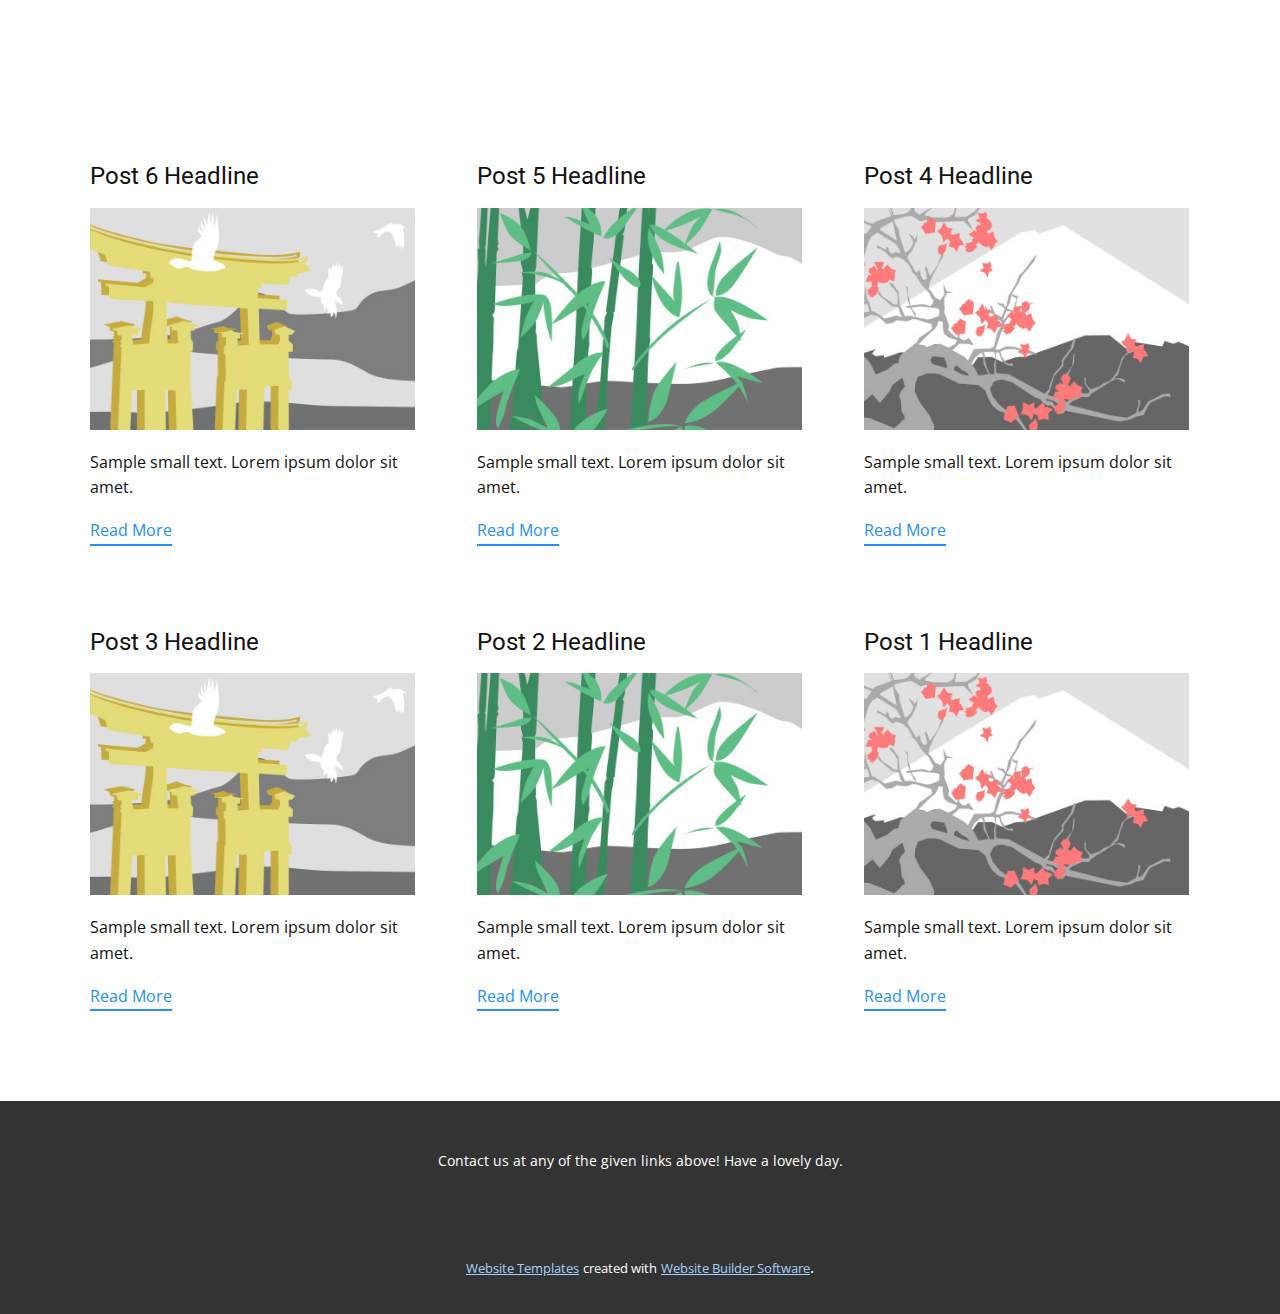
<file: blog/blog.html>
<html style="font-size: 16px;" lang="en"><head>
    <meta name="viewport" content="width=device-width, initial-scale=1.0">
    <meta charset="utf-8">
    <meta name="keywords" content="">
    <meta name="description" content="">
    <title>Blog Template</title>
    <link rel="stylesheet" href="../nicepage.css" media="screen">
<link rel="stylesheet" href="../Blog-Template.css" media="screen">
    <script class="u-script" type="text/javascript" src="../jquery.js" defer=""></script>
    <script class="u-script" type="text/javascript" src="../nicepage.js" defer=""></script>
    <meta name="generator" content="Nicepage 4.13.4, nicepage.com">
    <link id="u-theme-google-font" rel="stylesheet" href="https://fonts.googleapis.com/css?family=Roboto:100,100i,300,300i,400,400i,500,500i,700,700i,900,900i|Open+Sans:300,300i,400,400i,500,500i,600,600i,700,700i,800,800i">
    
    
    <script type="application/ld+json">{
		"@context": "http://schema.org",
		"@type": "Organization",
		"name": "Festival"
}</script>
    <meta name="theme-color" content="#2290f7">
  </head>
  <body class="u-body u-xl-mode"><header class="u-clearfix u-header u-header" id="sec-f2d3"><div class="u-align-left u-clearfix u-sheet u-sheet-1"></div></header>
    <section class="u-clearfix u-section-1" id="sec-bd13">
      <div class="u-clearfix u-sheet u-valign-middle u-sheet-1"><!--blog--><!--blog_options_json--><!--{"type":"Recent","source":"","tags":"","count":""}--><!--/blog_options_json-->
        <div class="u-blog u-expanded-width u-repeater u-repeater-1"><!--blog_post-->
          <div class="u-blog-post u-container-style u-repeater-item u-white u-repeater-item-1">
            <div class="u-container-layout u-similar-container u-valign-top u-container-layout-1"><!--blog_post_header-->
              <h4 class="u-blog-control u-text u-text-1">
                <a class="u-post-header-link" href="../blog/post-5.html">Post 6 Headline</a>
              </h4><!--/blog_post_header--><!--blog_post_image-->
              <a class="u-post-header-link" href="../blog/post-5.html"><img alt="" class="u-blog-control u-expanded-width u-image u-image-default u-image-1" src="[data-uri]"></a><!--/blog_post_image--><!--blog_post_content-->
              <div class="u-blog-control u-post-content u-text u-text-2 fr-view">Sample small text. Lorem ipsum dolor sit amet.</div><!--/blog_post_content--><!--blog_post_readmore-->
              <a href="../blog/post-5.html" class="u-blog-control u-border-2 u-border-palette-1-base u-btn u-btn-rectangle u-button-style u-none u-btn-1"><!--blog_post_readmore_content--><!--options_json--><!--{"content":"","defaultValue":"Read More"}--><!--/options_json-->Read More<!--/blog_post_readmore_content--></a><!--/blog_post_readmore-->
            </div>
          </div><div class="u-blog-post u-container-style u-repeater-item u-video-cover u-white">
            <div class="u-container-layout u-similar-container u-valign-top u-container-layout-2"><!--blog_post_header-->
              <h4 class="u-blog-control u-text u-text-3">
                <a class="u-post-header-link" href="../blog/post-4.html">Post 5 Headline</a>
              </h4><!--/blog_post_header--><!--blog_post_image-->
              <a class="u-post-header-link" href="../blog/post-4.html"><img alt="" class="u-blog-control u-expanded-width u-image u-image-default u-image-2" src="[data-uri]"></a><!--/blog_post_image--><!--blog_post_content-->
              <div class="u-blog-control u-post-content u-text u-text-4 fr-view">Sample small text. Lorem ipsum dolor sit amet.</div><!--/blog_post_content--><!--blog_post_readmore-->
              <a href="../blog/post-4.html" class="u-blog-control u-border-2 u-border-palette-1-base u-btn u-btn-rectangle u-button-style u-none u-btn-2"><!--blog_post_readmore_content--><!--options_json--><!--{"content":"","defaultValue":"Read More"}--><!--/options_json-->Read More<!--/blog_post_readmore_content--></a><!--/blog_post_readmore-->
            </div>
          </div><div class="u-blog-post u-container-style u-repeater-item u-video-cover u-white">
            <div class="u-container-layout u-similar-container u-valign-top u-container-layout-3"><!--blog_post_header-->
              <h4 class="u-blog-control u-text u-text-5">
                <a class="u-post-header-link" href="../blog/post-3.html">Post 4 Headline</a>
              </h4><!--/blog_post_header--><!--blog_post_image-->
              <a class="u-post-header-link" href="../blog/post-3.html"><img alt="" class="u-blog-control u-expanded-width u-image u-image-default u-image-3" src="[data-uri]"></a><!--/blog_post_image--><!--blog_post_content-->
              <div class="u-blog-control u-post-content u-text u-text-6 fr-view">Sample small text. Lorem ipsum dolor sit amet.</div><!--/blog_post_content--><!--blog_post_readmore-->
              <a href="../blog/post-3.html" class="u-blog-control u-border-2 u-border-palette-1-base u-btn u-btn-rectangle u-button-style u-none u-btn-3"><!--blog_post_readmore_content--><!--options_json--><!--{"content":"","defaultValue":"Read More"}--><!--/options_json-->Read More<!--/blog_post_readmore_content--></a><!--/blog_post_readmore-->
            </div>
          </div><div class="u-blog-post u-container-style u-repeater-item u-white u-repeater-item-1">
            <div class="u-container-layout u-similar-container u-valign-top u-container-layout-1"><!--blog_post_header-->
              <h4 class="u-blog-control u-text u-text-1">
                <a class="u-post-header-link" href="../blog/post-2.html">Post 3 Headline</a>
              </h4><!--/blog_post_header--><!--blog_post_image-->
              <a class="u-post-header-link" href="../blog/post-2.html"><img alt="" class="u-blog-control u-expanded-width u-image u-image-default u-image-1" src="[data-uri]"></a><!--/blog_post_image--><!--blog_post_content-->
              <div class="u-blog-control u-post-content u-text u-text-2 fr-view">Sample small text. Lorem ipsum dolor sit amet.</div><!--/blog_post_content--><!--blog_post_readmore-->
              <a href="../blog/post-2.html" class="u-blog-control u-border-2 u-border-palette-1-base u-btn u-btn-rectangle u-button-style u-none u-btn-1"><!--blog_post_readmore_content--><!--options_json--><!--{"content":"","defaultValue":"Read More"}--><!--/options_json-->Read More<!--/blog_post_readmore_content--></a><!--/blog_post_readmore-->
            </div>
          </div><div class="u-blog-post u-container-style u-repeater-item u-video-cover u-white">
            <div class="u-container-layout u-similar-container u-valign-top u-container-layout-2"><!--blog_post_header-->
              <h4 class="u-blog-control u-text u-text-3">
                <a class="u-post-header-link" href="../blog/post-1.html">Post 2 Headline</a>
              </h4><!--/blog_post_header--><!--blog_post_image-->
              <a class="u-post-header-link" href="../blog/post-1.html"><img alt="" class="u-blog-control u-expanded-width u-image u-image-default u-image-2" src="[data-uri]"></a><!--/blog_post_image--><!--blog_post_content-->
              <div class="u-blog-control u-post-content u-text u-text-4 fr-view">Sample small text. Lorem ipsum dolor sit amet.</div><!--/blog_post_content--><!--blog_post_readmore-->
              <a href="../blog/post-1.html" class="u-blog-control u-border-2 u-border-palette-1-base u-btn u-btn-rectangle u-button-style u-none u-btn-2"><!--blog_post_readmore_content--><!--options_json--><!--{"content":"","defaultValue":"Read More"}--><!--/options_json-->Read More<!--/blog_post_readmore_content--></a><!--/blog_post_readmore-->
            </div>
          </div><div class="u-blog-post u-container-style u-repeater-item u-video-cover u-white">
            <div class="u-container-layout u-similar-container u-valign-top u-container-layout-3"><!--blog_post_header-->
              <h4 class="u-blog-control u-text u-text-5">
                <a class="u-post-header-link" href="../blog/post.html">Post 1 Headline</a>
              </h4><!--/blog_post_header--><!--blog_post_image-->
              <a class="u-post-header-link" href="../blog/post.html"><img alt="" class="u-blog-control u-expanded-width u-image u-image-default u-image-3" src="[data-uri]"></a><!--/blog_post_image--><!--blog_post_content-->
              <div class="u-blog-control u-post-content u-text u-text-6 fr-view">Sample small text. Lorem ipsum dolor sit amet.</div><!--/blog_post_content--><!--blog_post_readmore-->
              <a href="../blog/post.html" class="u-blog-control u-border-2 u-border-palette-1-base u-btn u-btn-rectangle u-button-style u-none u-btn-3"><!--blog_post_readmore_content--><!--options_json--><!--{"content":"","defaultValue":"Read More"}--><!--/options_json-->Read More<!--/blog_post_readmore_content--></a><!--/blog_post_readmore-->
            </div>
          </div><!--/blog_post--><!--blog_post-->
          <!--/blog_post--><!--blog_post-->
          <!--/blog_post-->
        </div><!--/blog-->
      </div>
    </section>
    
    
    <footer class="u-align-center u-clearfix u-footer u-grey-80 u-footer" id="sec-1152"><div class="u-clearfix u-sheet u-sheet-1">
        <p class="u-small-text u-text u-text-variant u-text-1">Contact us at any of the given links above! Have a lovely day.</p>
      </div></footer>
    <section class="u-backlink u-clearfix u-grey-80">
      <a class="u-link" href="https://nicepage.com/website-templates" target="_blank">
        <span>Website Templates</span>
      </a>
      <p class="u-text">
        <span>created with</span>
      </p>
      <a class="u-link" href="" target="_blank">
        <span>Website Builder Software</span>
      </a>. 
    </section>
  
</body></html>
</file>
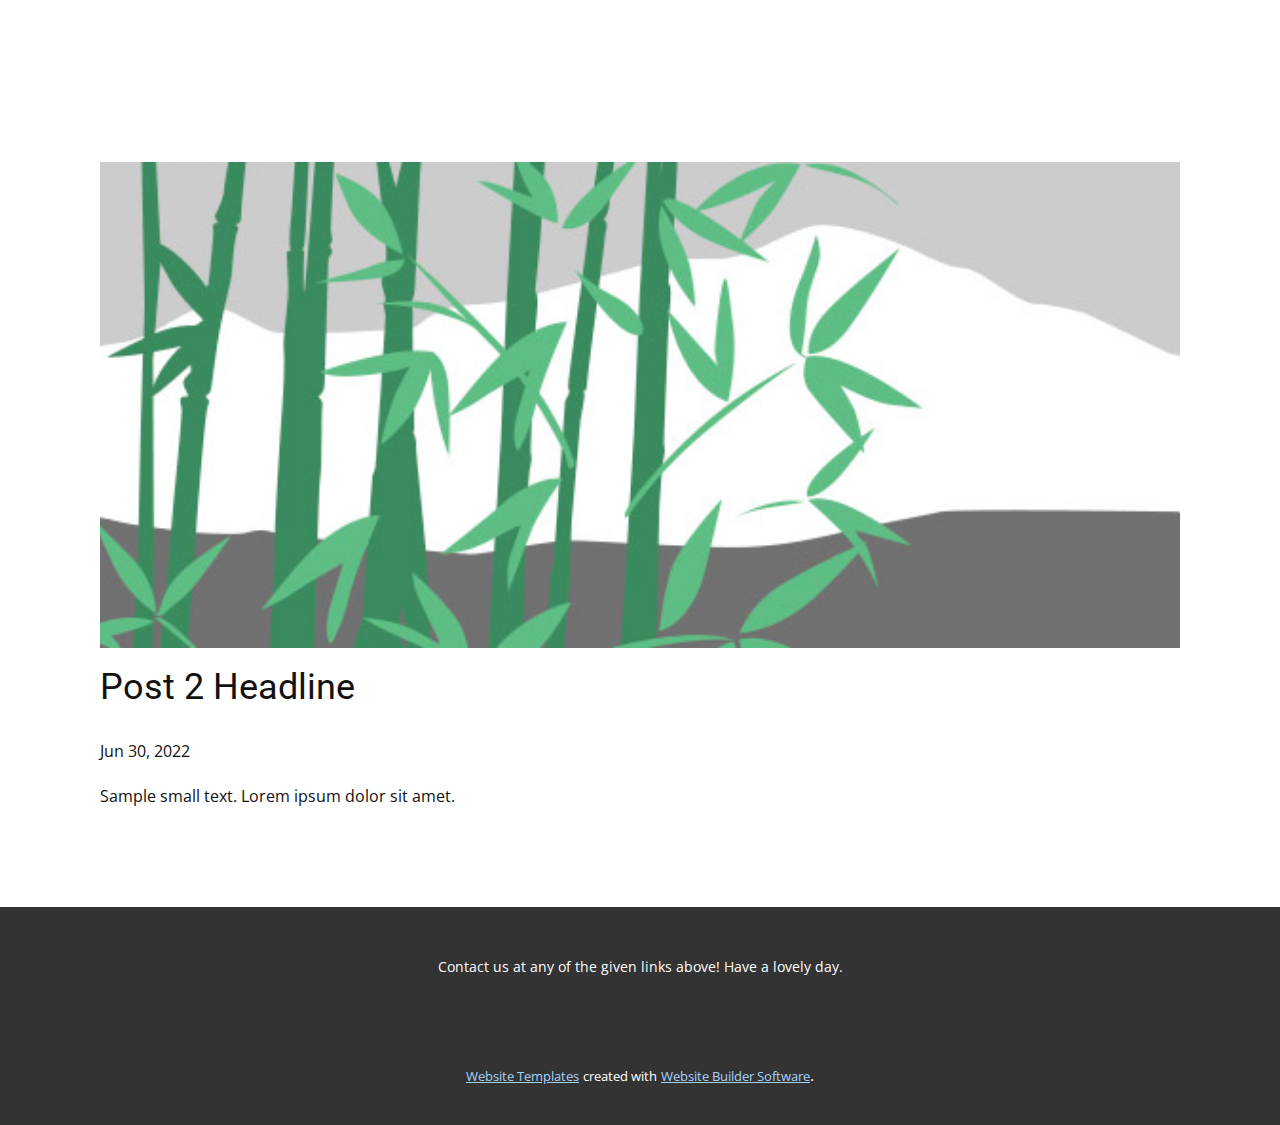
<file: blog/post-1.html>
<!doctype html>
<html style="font-size: 16px;" lang="en"><head>
    <meta name="viewport" content="width=device-width, initial-scale=1.0">
    <meta charset="utf-8">
    <meta name="keywords" content="Post 1 Headline">
    <meta name="description" content="">
    <title>Post 2 Headline</title>
    <link rel="stylesheet" href="../nicepage.css" media="screen">
<link rel="stylesheet" href="../Post-Template.css" media="screen">
    <script class="u-script" type="text/javascript" src="../jquery.js" defer=""></script>
    <script class="u-script" type="text/javascript" src="../nicepage.js" defer=""></script>
    <meta name="generator" content="Nicepage 4.13.4, nicepage.com">
    <link id="u-theme-google-font" rel="stylesheet" href="https://fonts.googleapis.com/css?family=Roboto:100,100i,300,300i,400,400i,500,500i,700,700i,900,900i|Open+Sans:300,300i,400,400i,500,500i,600,600i,700,700i,800,800i">
    
    
    <script type="application/ld+json">{
		"@context": "http://schema.org",
		"@type": "Organization",
		"name": "Festival"
}</script>
    <meta name="theme-color" content="#2290f7">
  </head>
  <body class="u-body u-xl-mode"><header class="u-clearfix u-header u-header" id="sec-f2d3"><div class="u-align-left u-clearfix u-sheet u-sheet-1"></div></header>
    <section class="u-align-center u-clearfix u-section-1" id="sec-ade8">
      <div class="u-clearfix u-sheet u-valign-middle-md u-valign-middle-sm u-valign-middle-xs u-sheet-1"><!--post_details--><!--post_details_options_json--><!--{"source":""}--><!--/post_details_options_json--><!--blog_post-->
        <div class="u-container-style u-expanded-width u-post-details u-post-details-1">
          <div class="u-container-layout u-valign-middle u-container-layout-1"><!--blog_post_image-->
            <img alt="" class="u-blog-control u-expanded-width u-image u-image-default u-image-1" src="[data-uri]"><!--/blog_post_image--><!--blog_post_header-->
            <h2 class="u-blog-control u-text u-text-1">Post 2 Headline</h2><!--/blog_post_header--><!--blog_post_metadata-->
            <div class="u-blog-control u-metadata u-metadata-1"><!--blog_post_metadata_date-->
              <span class="u-meta-date u-meta-icon">Jun 30, 2022</span><!--/blog_post_metadata_date--><!--blog_post_metadata_category-->
              <!--/blog_post_metadata_category--><!--blog_post_metadata_comments-->
              <!--/blog_post_metadata_comments-->
            </div><!--/blog_post_metadata--><!--blog_post_content-->
            <div class="u-align-justify u-blog-control u-post-content u-text u-text-2 fr-view">
  Sample small text. Lorem ipsum dolor sit amet.
  </div><!--/blog_post_content-->
          </div>
        </div><!--/blog_post--><!--/post_details-->
      </div>
    </section>
    
    
    <footer class="u-align-center u-clearfix u-footer u-grey-80 u-footer" id="sec-1152"><div class="u-clearfix u-sheet u-sheet-1">
        <p class="u-small-text u-text u-text-variant u-text-1">Contact us at any of the given links above! Have a lovely day.</p>
      </div></footer>
    <section class="u-backlink u-clearfix u-grey-80">
      <a class="u-link" href="https://nicepage.com/website-templates" target="_blank">
        <span>Website Templates</span>
      </a>
      <p class="u-text">
        <span>created with</span>
      </p>
      <a class="u-link" href="" target="_blank">
        <span>Website Builder Software</span>
      </a>. 
    </section>
  
</body></html>
</file>
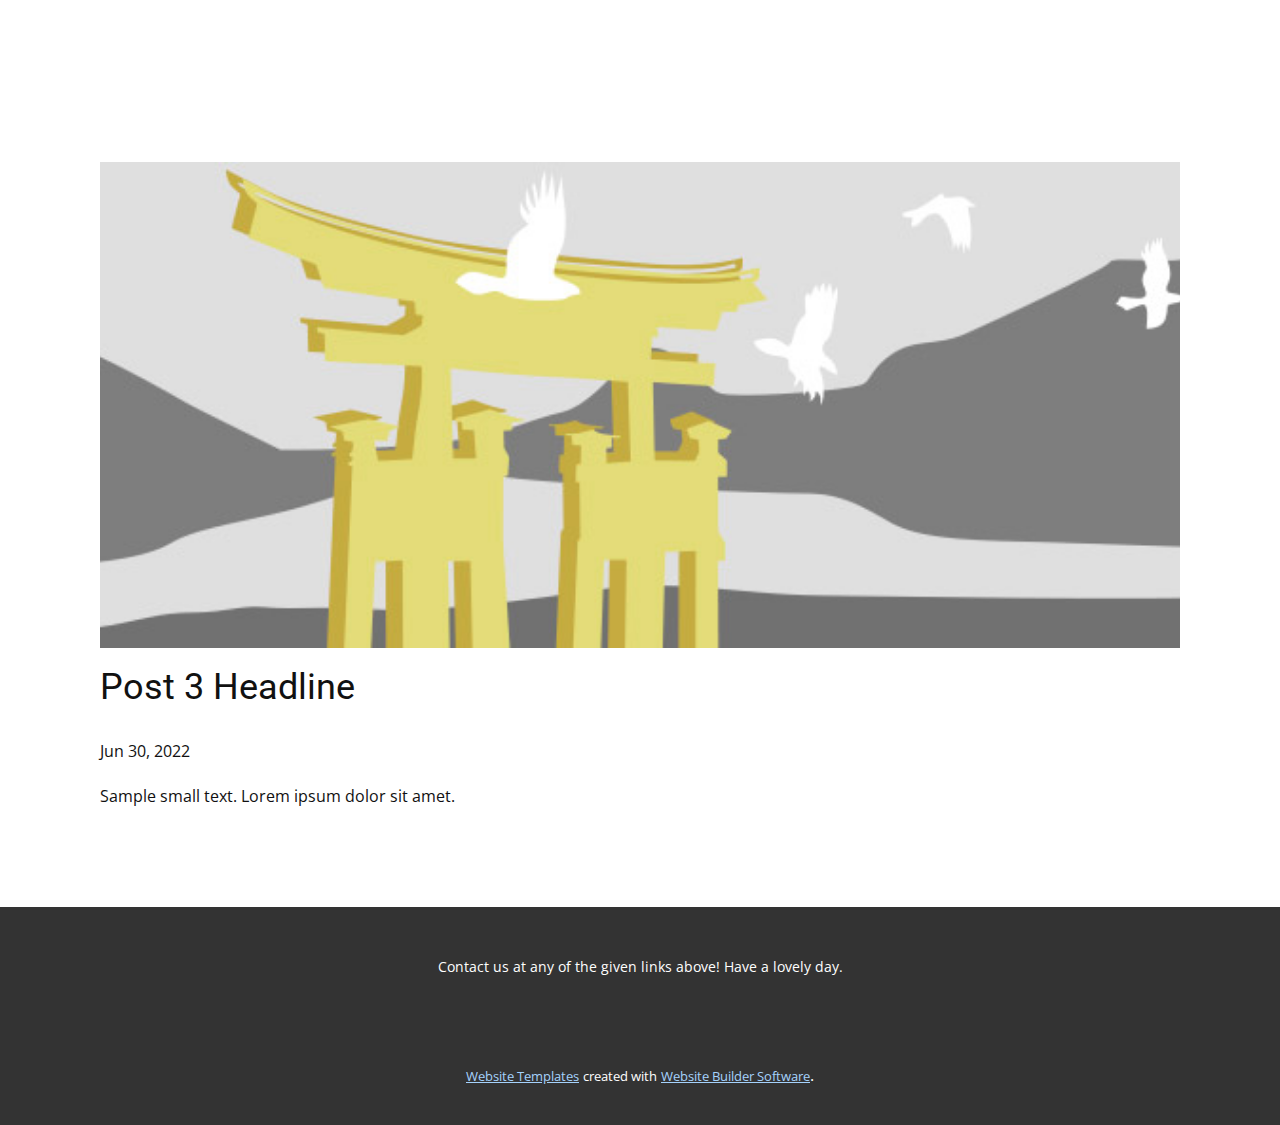
<file: blog/post-2.html>
<!doctype html>
<html style="font-size: 16px;" lang="en"><head>
    <meta name="viewport" content="width=device-width, initial-scale=1.0">
    <meta charset="utf-8">
    <meta name="keywords" content="Post 1 Headline">
    <meta name="description" content="">
    <title>Post 3 Headline</title>
    <link rel="stylesheet" href="../nicepage.css" media="screen">
<link rel="stylesheet" href="../Post-Template.css" media="screen">
    <script class="u-script" type="text/javascript" src="../jquery.js" defer=""></script>
    <script class="u-script" type="text/javascript" src="../nicepage.js" defer=""></script>
    <meta name="generator" content="Nicepage 4.13.4, nicepage.com">
    <link id="u-theme-google-font" rel="stylesheet" href="https://fonts.googleapis.com/css?family=Roboto:100,100i,300,300i,400,400i,500,500i,700,700i,900,900i|Open+Sans:300,300i,400,400i,500,500i,600,600i,700,700i,800,800i">
    
    
    <script type="application/ld+json">{
		"@context": "http://schema.org",
		"@type": "Organization",
		"name": "Festival"
}</script>
    <meta name="theme-color" content="#2290f7">
  </head>
  <body class="u-body u-xl-mode"><header class="u-clearfix u-header u-header" id="sec-f2d3"><div class="u-align-left u-clearfix u-sheet u-sheet-1"></div></header>
    <section class="u-align-center u-clearfix u-section-1" id="sec-ade8">
      <div class="u-clearfix u-sheet u-valign-middle-md u-valign-middle-sm u-valign-middle-xs u-sheet-1"><!--post_details--><!--post_details_options_json--><!--{"source":""}--><!--/post_details_options_json--><!--blog_post-->
        <div class="u-container-style u-expanded-width u-post-details u-post-details-1">
          <div class="u-container-layout u-valign-middle u-container-layout-1"><!--blog_post_image-->
            <img alt="" class="u-blog-control u-expanded-width u-image u-image-default u-image-1" src="[data-uri]"><!--/blog_post_image--><!--blog_post_header-->
            <h2 class="u-blog-control u-text u-text-1">Post 3 Headline</h2><!--/blog_post_header--><!--blog_post_metadata-->
            <div class="u-blog-control u-metadata u-metadata-1"><!--blog_post_metadata_date-->
              <span class="u-meta-date u-meta-icon">Jun 30, 2022</span><!--/blog_post_metadata_date--><!--blog_post_metadata_category-->
              <!--/blog_post_metadata_category--><!--blog_post_metadata_comments-->
              <!--/blog_post_metadata_comments-->
            </div><!--/blog_post_metadata--><!--blog_post_content-->
            <div class="u-align-justify u-blog-control u-post-content u-text u-text-2 fr-view">
  Sample small text. Lorem ipsum dolor sit amet.
  </div><!--/blog_post_content-->
          </div>
        </div><!--/blog_post--><!--/post_details-->
      </div>
    </section>
    
    
    <footer class="u-align-center u-clearfix u-footer u-grey-80 u-footer" id="sec-1152"><div class="u-clearfix u-sheet u-sheet-1">
        <p class="u-small-text u-text u-text-variant u-text-1">Contact us at any of the given links above! Have a lovely day.</p>
      </div></footer>
    <section class="u-backlink u-clearfix u-grey-80">
      <a class="u-link" href="https://nicepage.com/website-templates" target="_blank">
        <span>Website Templates</span>
      </a>
      <p class="u-text">
        <span>created with</span>
      </p>
      <a class="u-link" href="" target="_blank">
        <span>Website Builder Software</span>
      </a>. 
    </section>
  
</body></html>
</file>
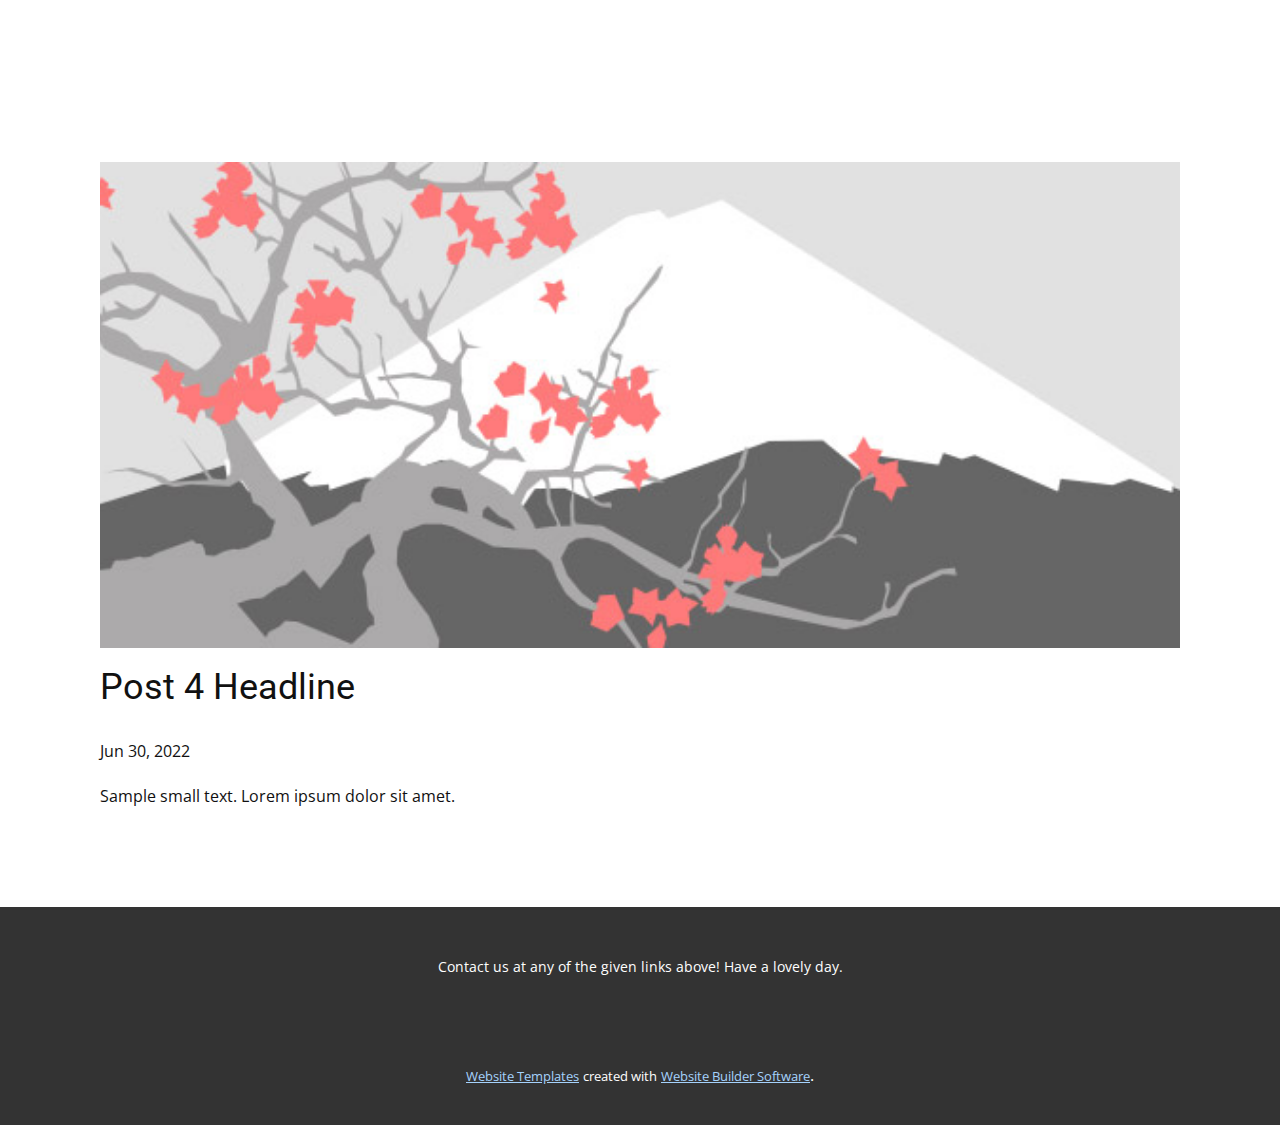
<file: blog/post-3.html>
<!doctype html>
<html style="font-size: 16px;" lang="en"><head>
    <meta name="viewport" content="width=device-width, initial-scale=1.0">
    <meta charset="utf-8">
    <meta name="keywords" content="Post 1 Headline">
    <meta name="description" content="">
    <title>Post 4 Headline</title>
    <link rel="stylesheet" href="../nicepage.css" media="screen">
<link rel="stylesheet" href="../Post-Template.css" media="screen">
    <script class="u-script" type="text/javascript" src="../jquery.js" defer=""></script>
    <script class="u-script" type="text/javascript" src="../nicepage.js" defer=""></script>
    <meta name="generator" content="Nicepage 4.13.4, nicepage.com">
    <link id="u-theme-google-font" rel="stylesheet" href="https://fonts.googleapis.com/css?family=Roboto:100,100i,300,300i,400,400i,500,500i,700,700i,900,900i|Open+Sans:300,300i,400,400i,500,500i,600,600i,700,700i,800,800i">
    
    
    <script type="application/ld+json">{
		"@context": "http://schema.org",
		"@type": "Organization",
		"name": "Festival"
}</script>
    <meta name="theme-color" content="#2290f7">
  </head>
  <body class="u-body u-xl-mode"><header class="u-clearfix u-header u-header" id="sec-f2d3"><div class="u-align-left u-clearfix u-sheet u-sheet-1"></div></header>
    <section class="u-align-center u-clearfix u-section-1" id="sec-ade8">
      <div class="u-clearfix u-sheet u-valign-middle-md u-valign-middle-sm u-valign-middle-xs u-sheet-1"><!--post_details--><!--post_details_options_json--><!--{"source":""}--><!--/post_details_options_json--><!--blog_post-->
        <div class="u-container-style u-expanded-width u-post-details u-post-details-1">
          <div class="u-container-layout u-valign-middle u-container-layout-1"><!--blog_post_image-->
            <img alt="" class="u-blog-control u-expanded-width u-image u-image-default u-image-1" src="[data-uri]"><!--/blog_post_image--><!--blog_post_header-->
            <h2 class="u-blog-control u-text u-text-1">Post 4 Headline</h2><!--/blog_post_header--><!--blog_post_metadata-->
            <div class="u-blog-control u-metadata u-metadata-1"><!--blog_post_metadata_date-->
              <span class="u-meta-date u-meta-icon">Jun 30, 2022</span><!--/blog_post_metadata_date--><!--blog_post_metadata_category-->
              <!--/blog_post_metadata_category--><!--blog_post_metadata_comments-->
              <!--/blog_post_metadata_comments-->
            </div><!--/blog_post_metadata--><!--blog_post_content-->
            <div class="u-align-justify u-blog-control u-post-content u-text u-text-2 fr-view">
  Sample small text. Lorem ipsum dolor sit amet.
  </div><!--/blog_post_content-->
          </div>
        </div><!--/blog_post--><!--/post_details-->
      </div>
    </section>
    
    
    <footer class="u-align-center u-clearfix u-footer u-grey-80 u-footer" id="sec-1152"><div class="u-clearfix u-sheet u-sheet-1">
        <p class="u-small-text u-text u-text-variant u-text-1">Contact us at any of the given links above! Have a lovely day.</p>
      </div></footer>
    <section class="u-backlink u-clearfix u-grey-80">
      <a class="u-link" href="https://nicepage.com/website-templates" target="_blank">
        <span>Website Templates</span>
      </a>
      <p class="u-text">
        <span>created with</span>
      </p>
      <a class="u-link" href="" target="_blank">
        <span>Website Builder Software</span>
      </a>. 
    </section>
  
</body></html>
</file>
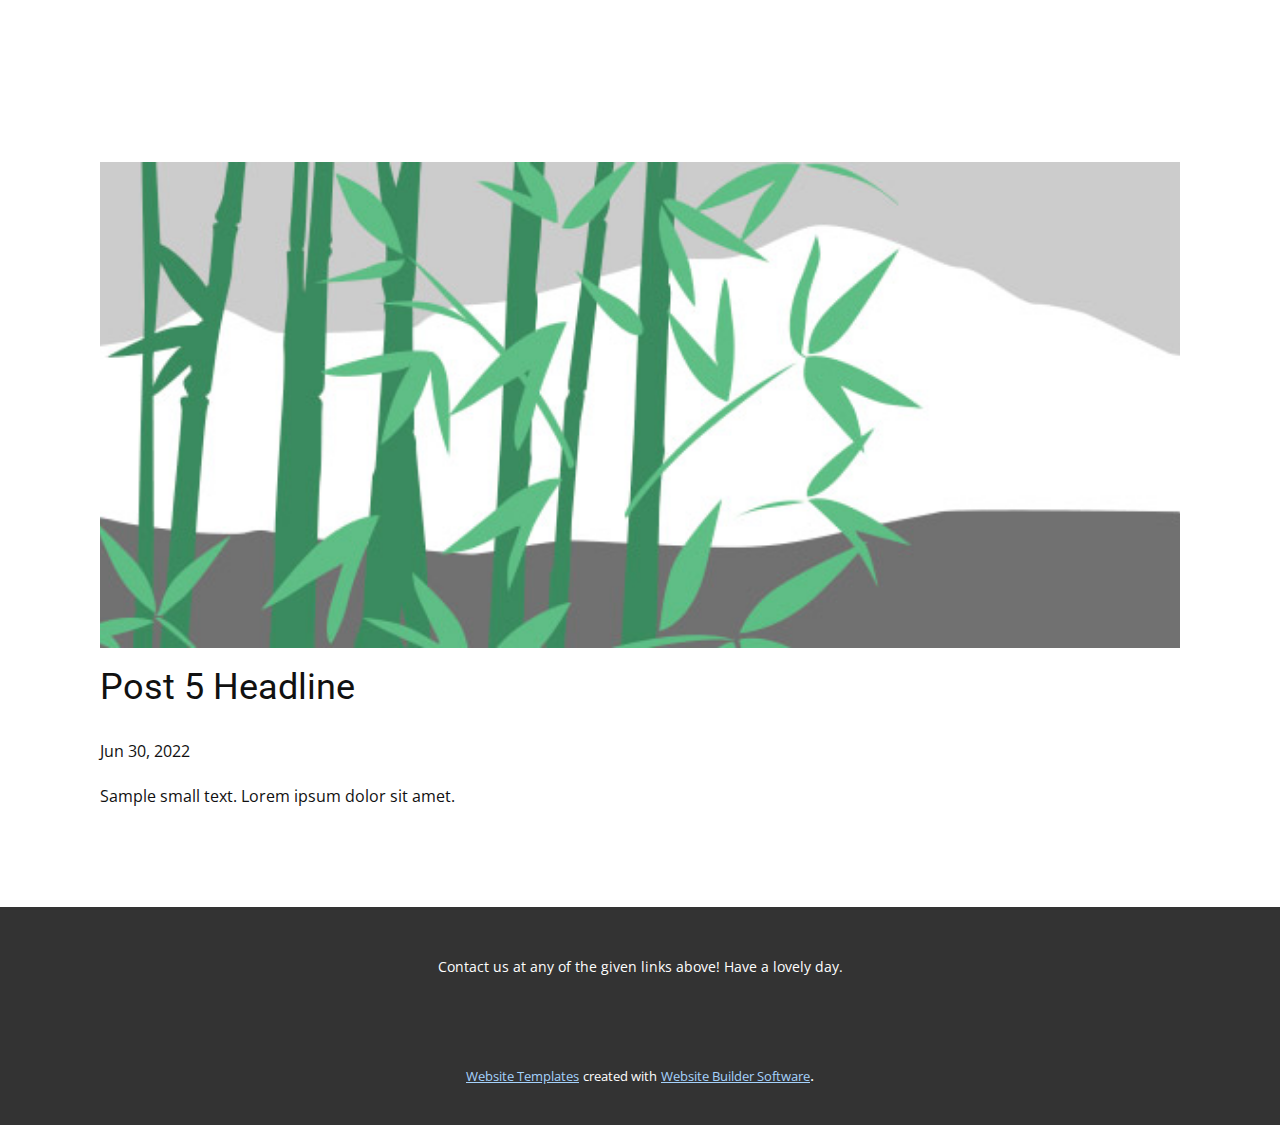
<file: blog/post-4.html>
<!doctype html>
<html style="font-size: 16px;" lang="en"><head>
    <meta name="viewport" content="width=device-width, initial-scale=1.0">
    <meta charset="utf-8">
    <meta name="keywords" content="Post 1 Headline">
    <meta name="description" content="">
    <title>Post 5 Headline</title>
    <link rel="stylesheet" href="../nicepage.css" media="screen">
<link rel="stylesheet" href="../Post-Template.css" media="screen">
    <script class="u-script" type="text/javascript" src="../jquery.js" defer=""></script>
    <script class="u-script" type="text/javascript" src="../nicepage.js" defer=""></script>
    <meta name="generator" content="Nicepage 4.13.4, nicepage.com">
    <link id="u-theme-google-font" rel="stylesheet" href="https://fonts.googleapis.com/css?family=Roboto:100,100i,300,300i,400,400i,500,500i,700,700i,900,900i|Open+Sans:300,300i,400,400i,500,500i,600,600i,700,700i,800,800i">
    
    
    <script type="application/ld+json">{
		"@context": "http://schema.org",
		"@type": "Organization",
		"name": "Festival"
}</script>
    <meta name="theme-color" content="#2290f7">
  </head>
  <body class="u-body u-xl-mode"><header class="u-clearfix u-header u-header" id="sec-f2d3"><div class="u-align-left u-clearfix u-sheet u-sheet-1"></div></header>
    <section class="u-align-center u-clearfix u-section-1" id="sec-ade8">
      <div class="u-clearfix u-sheet u-valign-middle-md u-valign-middle-sm u-valign-middle-xs u-sheet-1"><!--post_details--><!--post_details_options_json--><!--{"source":""}--><!--/post_details_options_json--><!--blog_post-->
        <div class="u-container-style u-expanded-width u-post-details u-post-details-1">
          <div class="u-container-layout u-valign-middle u-container-layout-1"><!--blog_post_image-->
            <img alt="" class="u-blog-control u-expanded-width u-image u-image-default u-image-1" src="[data-uri]"><!--/blog_post_image--><!--blog_post_header-->
            <h2 class="u-blog-control u-text u-text-1">Post 5 Headline</h2><!--/blog_post_header--><!--blog_post_metadata-->
            <div class="u-blog-control u-metadata u-metadata-1"><!--blog_post_metadata_date-->
              <span class="u-meta-date u-meta-icon">Jun 30, 2022</span><!--/blog_post_metadata_date--><!--blog_post_metadata_category-->
              <!--/blog_post_metadata_category--><!--blog_post_metadata_comments-->
              <!--/blog_post_metadata_comments-->
            </div><!--/blog_post_metadata--><!--blog_post_content-->
            <div class="u-align-justify u-blog-control u-post-content u-text u-text-2 fr-view">
  Sample small text. Lorem ipsum dolor sit amet.
  </div><!--/blog_post_content-->
          </div>
        </div><!--/blog_post--><!--/post_details-->
      </div>
    </section>
    
    
    <footer class="u-align-center u-clearfix u-footer u-grey-80 u-footer" id="sec-1152"><div class="u-clearfix u-sheet u-sheet-1">
        <p class="u-small-text u-text u-text-variant u-text-1">Contact us at any of the given links above! Have a lovely day.</p>
      </div></footer>
    <section class="u-backlink u-clearfix u-grey-80">
      <a class="u-link" href="https://nicepage.com/website-templates" target="_blank">
        <span>Website Templates</span>
      </a>
      <p class="u-text">
        <span>created with</span>
      </p>
      <a class="u-link" href="" target="_blank">
        <span>Website Builder Software</span>
      </a>. 
    </section>
  
</body></html>
</file>
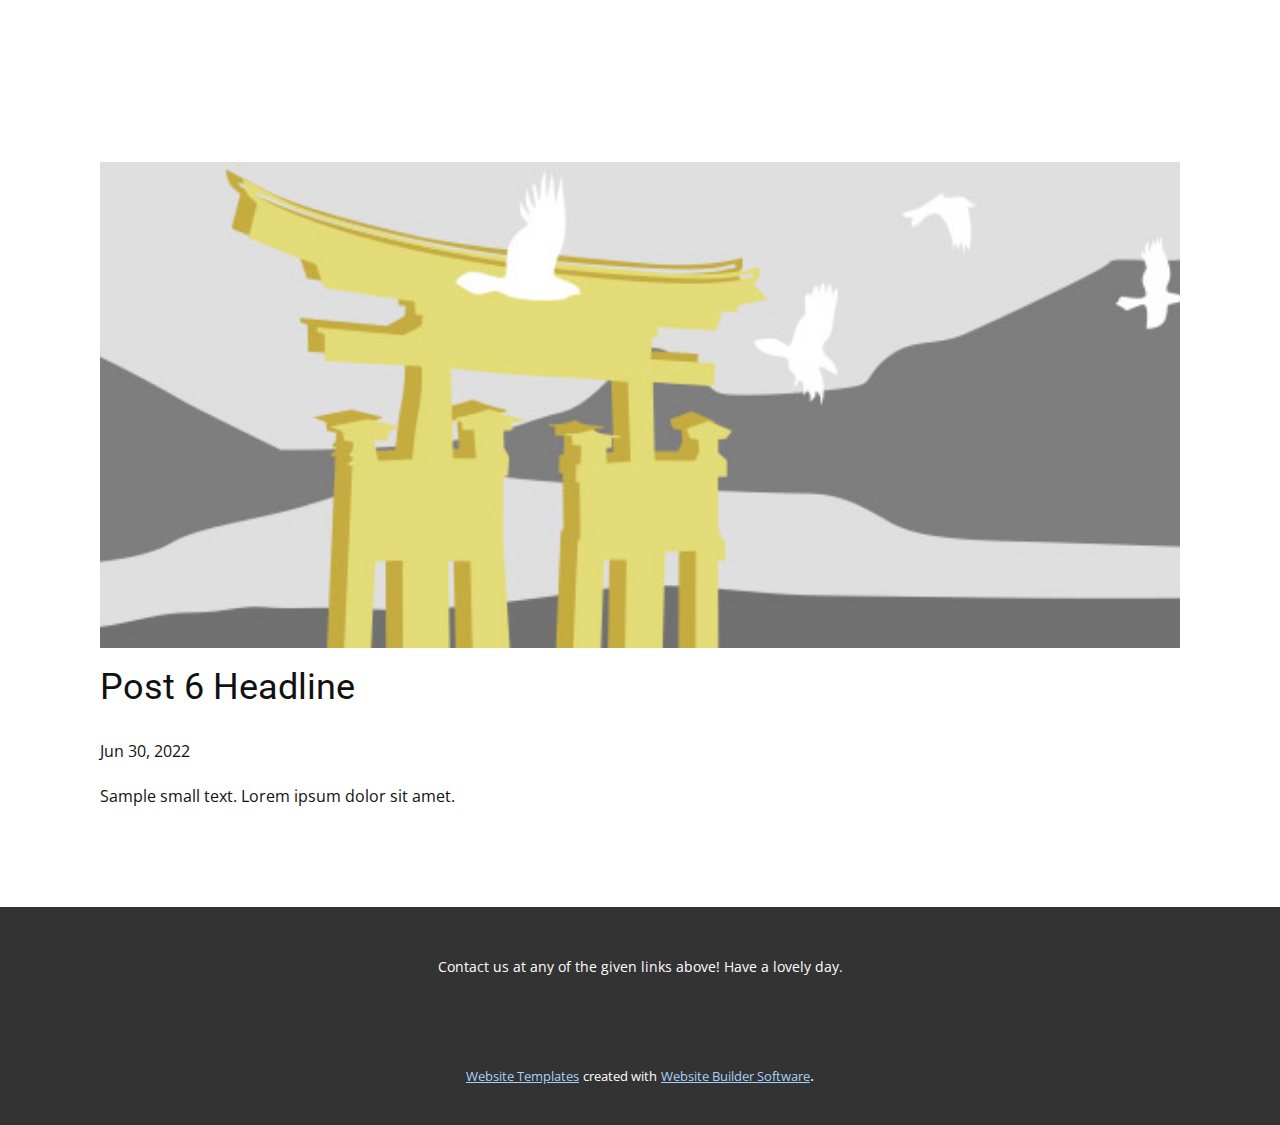
<file: blog/post-5.html>
<!doctype html>
<html style="font-size: 16px;" lang="en"><head>
    <meta name="viewport" content="width=device-width, initial-scale=1.0">
    <meta charset="utf-8">
    <meta name="keywords" content="Post 1 Headline">
    <meta name="description" content="">
    <title>Post 6 Headline</title>
    <link rel="stylesheet" href="../nicepage.css" media="screen">
<link rel="stylesheet" href="../Post-Template.css" media="screen">
    <script class="u-script" type="text/javascript" src="../jquery.js" defer=""></script>
    <script class="u-script" type="text/javascript" src="../nicepage.js" defer=""></script>
    <meta name="generator" content="Nicepage 4.13.4, nicepage.com">
    <link id="u-theme-google-font" rel="stylesheet" href="https://fonts.googleapis.com/css?family=Roboto:100,100i,300,300i,400,400i,500,500i,700,700i,900,900i|Open+Sans:300,300i,400,400i,500,500i,600,600i,700,700i,800,800i">
    
    
    <script type="application/ld+json">{
		"@context": "http://schema.org",
		"@type": "Organization",
		"name": "Festival"
}</script>
    <meta name="theme-color" content="#2290f7">
  </head>
  <body class="u-body u-xl-mode"><header class="u-clearfix u-header u-header" id="sec-f2d3"><div class="u-align-left u-clearfix u-sheet u-sheet-1"></div></header>
    <section class="u-align-center u-clearfix u-section-1" id="sec-ade8">
      <div class="u-clearfix u-sheet u-valign-middle-md u-valign-middle-sm u-valign-middle-xs u-sheet-1"><!--post_details--><!--post_details_options_json--><!--{"source":""}--><!--/post_details_options_json--><!--blog_post-->
        <div class="u-container-style u-expanded-width u-post-details u-post-details-1">
          <div class="u-container-layout u-valign-middle u-container-layout-1"><!--blog_post_image-->
            <img alt="" class="u-blog-control u-expanded-width u-image u-image-default u-image-1" src="[data-uri]"><!--/blog_post_image--><!--blog_post_header-->
            <h2 class="u-blog-control u-text u-text-1">Post 6 Headline</h2><!--/blog_post_header--><!--blog_post_metadata-->
            <div class="u-blog-control u-metadata u-metadata-1"><!--blog_post_metadata_date-->
              <span class="u-meta-date u-meta-icon">Jun 30, 2022</span><!--/blog_post_metadata_date--><!--blog_post_metadata_category-->
              <!--/blog_post_metadata_category--><!--blog_post_metadata_comments-->
              <!--/blog_post_metadata_comments-->
            </div><!--/blog_post_metadata--><!--blog_post_content-->
            <div class="u-align-justify u-blog-control u-post-content u-text u-text-2 fr-view">
  Sample small text. Lorem ipsum dolor sit amet.
  </div><!--/blog_post_content-->
          </div>
        </div><!--/blog_post--><!--/post_details-->
      </div>
    </section>
    
    
    <footer class="u-align-center u-clearfix u-footer u-grey-80 u-footer" id="sec-1152"><div class="u-clearfix u-sheet u-sheet-1">
        <p class="u-small-text u-text u-text-variant u-text-1">Contact us at any of the given links above! Have a lovely day.</p>
      </div></footer>
    <section class="u-backlink u-clearfix u-grey-80">
      <a class="u-link" href="https://nicepage.com/website-templates" target="_blank">
        <span>Website Templates</span>
      </a>
      <p class="u-text">
        <span>created with</span>
      </p>
      <a class="u-link" href="" target="_blank">
        <span>Website Builder Software</span>
      </a>. 
    </section>
  
</body></html>
</file>
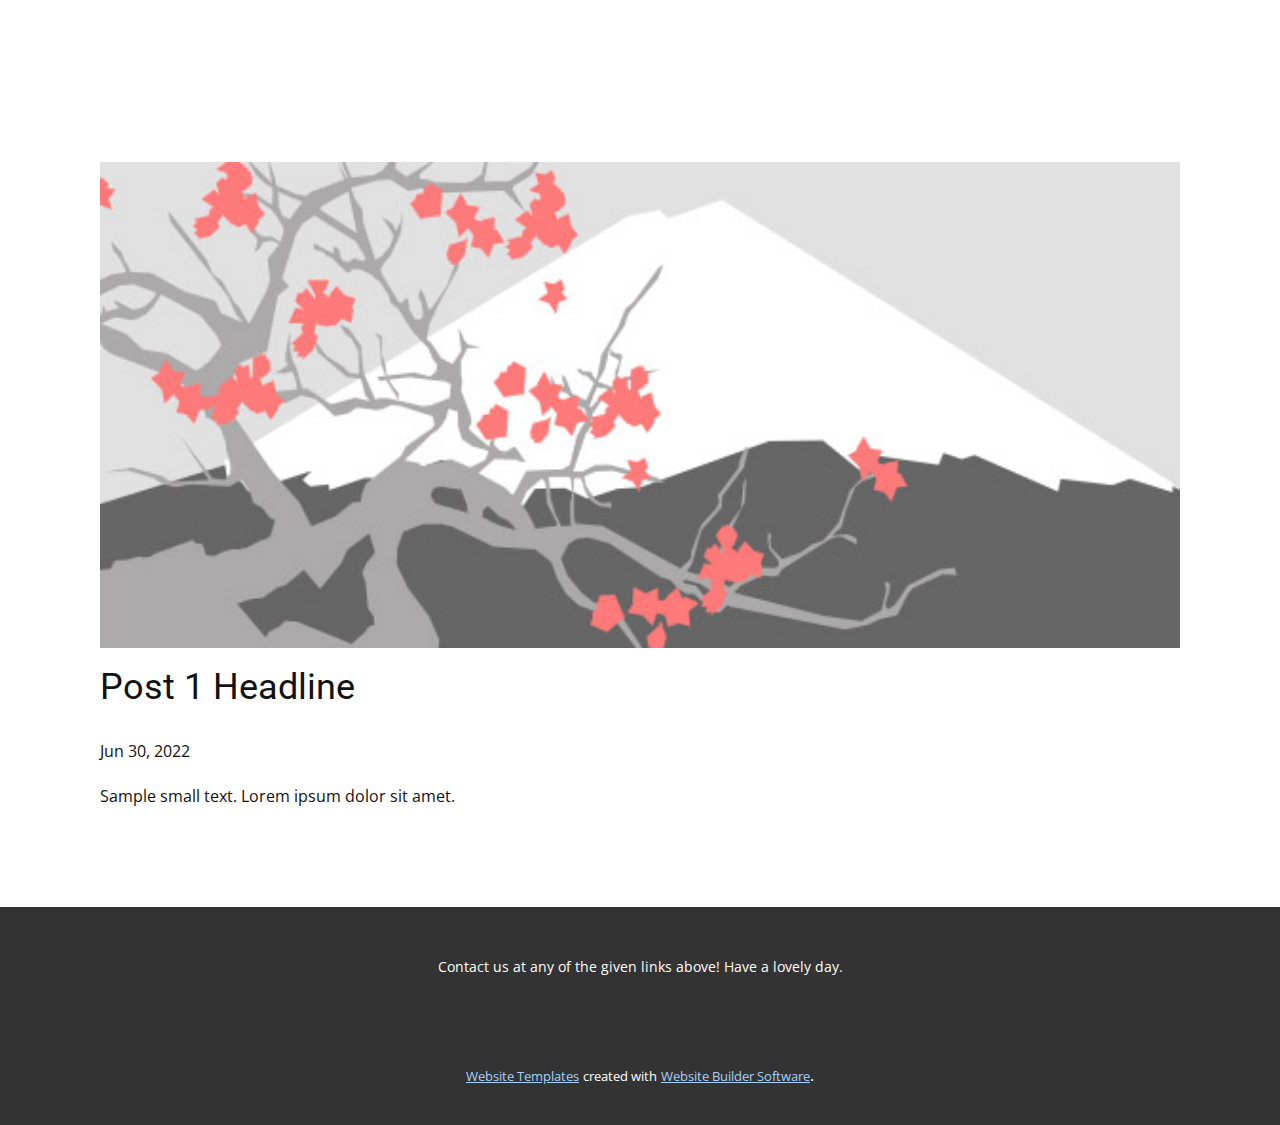
<file: blog/post.html>
<!doctype html>
<html style="font-size: 16px;" lang="en"><head>
    <meta name="viewport" content="width=device-width, initial-scale=1.0">
    <meta charset="utf-8">
    <meta name="keywords" content="Post 1 Headline">
    <meta name="description" content="">
    <title>Post 1 Headline</title>
    <link rel="stylesheet" href="../nicepage.css" media="screen">
<link rel="stylesheet" href="../Post-Template.css" media="screen">
    <script class="u-script" type="text/javascript" src="../jquery.js" defer=""></script>
    <script class="u-script" type="text/javascript" src="../nicepage.js" defer=""></script>
    <meta name="generator" content="Nicepage 4.13.4, nicepage.com">
    <link id="u-theme-google-font" rel="stylesheet" href="https://fonts.googleapis.com/css?family=Roboto:100,100i,300,300i,400,400i,500,500i,700,700i,900,900i|Open+Sans:300,300i,400,400i,500,500i,600,600i,700,700i,800,800i">
    
    
    <script type="application/ld+json">{
		"@context": "http://schema.org",
		"@type": "Organization",
		"name": "Festival"
}</script>
    <meta name="theme-color" content="#2290f7">
  </head>
  <body class="u-body u-xl-mode"><header class="u-clearfix u-header u-header" id="sec-f2d3"><div class="u-align-left u-clearfix u-sheet u-sheet-1"></div></header>
    <section class="u-align-center u-clearfix u-section-1" id="sec-ade8">
      <div class="u-clearfix u-sheet u-valign-middle-md u-valign-middle-sm u-valign-middle-xs u-sheet-1"><!--post_details--><!--post_details_options_json--><!--{"source":""}--><!--/post_details_options_json--><!--blog_post-->
        <div class="u-container-style u-expanded-width u-post-details u-post-details-1">
          <div class="u-container-layout u-valign-middle u-container-layout-1"><!--blog_post_image-->
            <img alt="" class="u-blog-control u-expanded-width u-image u-image-default u-image-1" src="[data-uri]"><!--/blog_post_image--><!--blog_post_header-->
            <h2 class="u-blog-control u-text u-text-1">Post 1 Headline</h2><!--/blog_post_header--><!--blog_post_metadata-->
            <div class="u-blog-control u-metadata u-metadata-1"><!--blog_post_metadata_date-->
              <span class="u-meta-date u-meta-icon">Jun 30, 2022</span><!--/blog_post_metadata_date--><!--blog_post_metadata_category-->
              <!--/blog_post_metadata_category--><!--blog_post_metadata_comments-->
              <!--/blog_post_metadata_comments-->
            </div><!--/blog_post_metadata--><!--blog_post_content-->
            <div class="u-align-justify u-blog-control u-post-content u-text u-text-2 fr-view">
  Sample small text. Lorem ipsum dolor sit amet.
  </div><!--/blog_post_content-->
          </div>
        </div><!--/blog_post--><!--/post_details-->
      </div>
    </section>
    
    
    <footer class="u-align-center u-clearfix u-footer u-grey-80 u-footer" id="sec-1152"><div class="u-clearfix u-sheet u-sheet-1">
        <p class="u-small-text u-text u-text-variant u-text-1">Contact us at any of the given links above! Have a lovely day.</p>
      </div></footer>
    <section class="u-backlink u-clearfix u-grey-80">
      <a class="u-link" href="https://nicepage.com/website-templates" target="_blank">
        <span>Website Templates</span>
      </a>
      <p class="u-text">
        <span>created with</span>
      </p>
      <a class="u-link" href="" target="_blank">
        <span>Website Builder Software</span>
      </a>. 
    </section>
  
</body></html>
</file>
